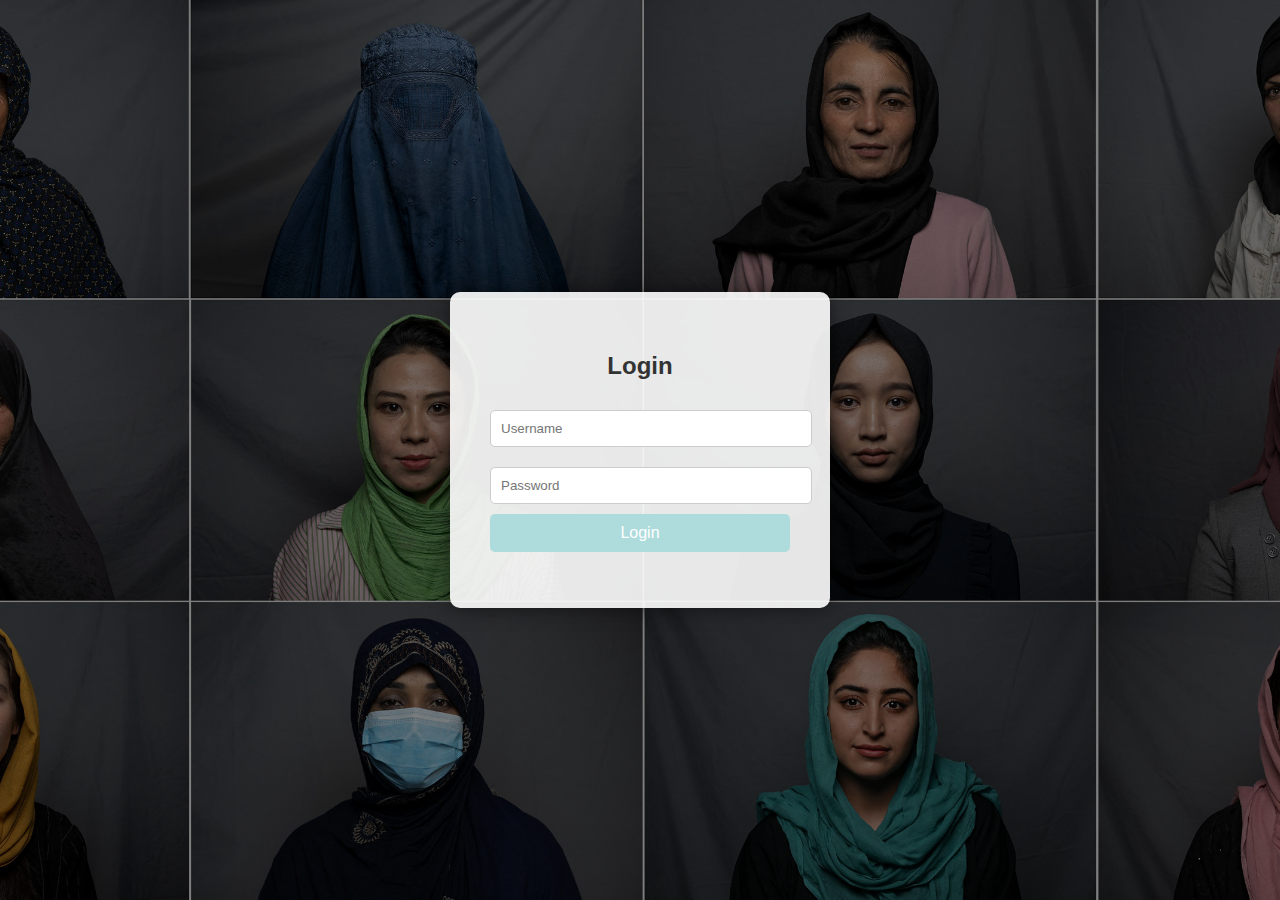
<file: index.html>
<!DOCTYPE html>
<html lang="en">
  <head>
    <meta charset="UTF-8" />
    <meta name="viewport" content="width=device-width, initial-scale=1.0" />
    <title>Zan & Azadi</title>
    <link rel="stylesheet" href="./css/style.css" />
    <link rel="icon" href="./woman/شاعر/logo.jpg" />
    <link
      href="https://cdn.jsdelivr.net/npm/bootstrap@5.3.8/dist/css/bootstrap.min.css"
      rel="stylesheet"
      integrity="sha384-sRIl4kxILFvY47J16cr9ZwB07vP4J8+LH7qKQnuqkuIAvNWLzeN8tE5YBujZqJLB"
      crossorigin="anonymous"
    />
    <link
      href="https://cdn.jsdelivr.net/npm/bootstrap@5.3.8/dist/css/bootstrap.min.css"
      rel="stylesheet"
    />
    <script
      src="https://cdn.jsdelivr.net/npm/bootstrap@5.3.8/dist/js/bootstrap.bundle.min.js"
      integrity="sha384-ENjdO4Dr2bkBIFxQpeoQwR3NfW3sZ6r9L+8lQ1FYz+I1E+o9e+qbfH+gFZ4pG4he"
      crossorigin="anonymous"
    ></script>
  </head>
  <body>
    <div class="headdiv p-0 me-auto">
      <nav class="navbar navbar-expand-lg position-fixed w-100">
        <div class="container-fluid">
          <a class="navbar-brand" href="#" id="brand">
            <u>
              <span id="headerspan">Zan</span>
              <span id="headerspan1"> &</span>
            </u>
            <span id="headerspan2">Azadi</span>
          </a>

          <button
            class="navbar-toggler"
            type="button"
            data-bs-toggle="collapse"
            data-bs-target="#navbarSupportedContent"
            aria-controls="navbarSupportedContent"
            aria-expanded="false"
            aria-label="Toggle navigation"
          >
            <span class="navbar-toggler-icon"></span>
          </button>

          <!-- منوی قابل باز شدن -->
          <div class="collapse navbar-collapse" id="navbarSupportedContent">
            <ul class="navbar-nav ms-auto mb-2 mb-lg-0">
              <li class="nav-item">
                <a
                  class="nav-link active text-white"
                  aria-current="page"
                  href="#"
                  >Home</a
                >
              </li>
              <li class="nav-item">
                <a class="nav-link text-white" href="#SuccessPart"
                  >Successes of Afghan Women</a
                >
              </li>
              <li class="nav-item">
                <a class="nav-link text-white" href="contact.html">Contact</a>
              </li>
              <li class="nav-item">
                <a class="nav-link text-white" href="photo.html">Photos</a>
              </li>
              <li class="nav-item">
                <a class="nav-link text-white" href="login.html">Log in</a>
              </li>
            </ul>
          </div>
        </div>
      </nav>

      <script src="https://cdn.jsdelivr.net/npm/bootstrap@5.3.2/dist/js/bootstrap.bundle.min.js"></script>

      <div class="header">
        <h3 id="headerdiv1">
          The Power and Freedom of Women is<br />
          the Bright Path of Societys
        </h3>
        <p id="parahead">
          Every woman has the right to think freely, act independently, and
          pursue her dreams.
        </p>
        <a href="#para"><button id="headbtn">Learn More</button></a>
      </div>
    </div>
    <div class="main" id="para">
      <h1>Who is Afghan Woman?</h1>
      <p>
        The Afghan woman stands as a powerful symbol of resilience, courage, and
        hope in a country that has endured decades of war, political
        instability, and social upheaval. She carries the weight of her family
        and community on her shoulders, nurturing the next generation with care,
        guidance, and unwavering strength. Afghan women face daily struggles and
        countless challenges, yet they persist in their pursuit of education,
        professional development, and social participation, refusing to be
        confined by societal restrictions or traditional limitations. Across
        cities, towns, and remote villages, Afghan women are making remarkable
        strides in fields that were once considered inaccessible to them. They
        are doctors, teachers, engineers, entrepreneurs, artists, and community
        leaders. Each woman who steps into a classroom, takes part in civic
        activities, or establishes a business demonstrates not only her personal
        determination but also a collective resilience that inspires entire
        communities. Their efforts are often met with obstacles—cultural
        resistance, social pressures, economic hardships, and political
        uncertainty—but these challenges have only strengthened their resolve.
        The courage of Afghan women is evident not only in their professional
        achievements but also in their daily lives. They raise families with
        limited resources, care for the sick and elderly, and contribute to the
        social fabric of their communities, all while navigating a world that
        frequently questions their rights and capabilities. In every act of
        perseverance—whether it is teaching a young girl to read, advocating for
        women’s rights, or speaking out against injustice—Afghan women prove
        that determination and courage can overcome even the harshest
        circumstances. History has shown that Afghan women are not passive
        observers of change; they are active participants and leaders. Many have
        fought for their communities, advocating for education, healthcare, and
        social reform. They continue to build organizations, mentor younger
        generations, and create platforms for women’s voices to be heard. Their
        leadership is often quiet but profound, influencing society in ways that
        ripple far beyond their immediate surroundings. Despite the pressures of
        tradition and societal expectations, Afghan women embrace their cultural
        and religious values while striving to expand their horizons. They
        demonstrate that preserving heritage and seeking progress are not
        mutually exclusive. Through education, innovation, and creativity, they
        showcase their talents and contribute to shaping a future where equality
        and opportunity can flourish. In essence, the Afghan woman is more than
        an individual—she represents a resilient generation, a living testament
        to the power of courage, patience, and hope. She tells stories of
        resistance, compassion, and determination that inspire all who witness
        them. Her journey is one of continuous struggle, but also one of
        remarkable achievement, showing the world that even under the most
        challenging circumstances, the human spirit can rise, shine, and
        transform society.
      </p>
    </div>
    <div class="container-fluid text-center" id="issuePart">
      <h1>Issues Confronting Afghan Women</h1>
      <div class="row">
        <div class="col col-md-3" id="educationCard">
          <img
            src="./woman/header/af37fa73d5f269a56e734da57b9b0836.jpg"
            class="col-md-4 card-img-top"
            width="200px"
            height="200px"
          />
          <h3>Education</h3>
          <p>
            Many Afghan girls are deprived <br />of continuing their
            education,<br />
            and opportunities for academic<br />
            advancement are limited for them.
          </p>
          <a href="./education.html"
            ><button class="button">Learn more</button></a
          >
        </div>
        <div class="col col-md-3">
          <img
            src="./woman/header/OIP.webp"
            class="col-md-4 card-img-top"
            width="200px"
            height="200px"
          />
          <h3>Economic Independence</h3>
          <p>
            Women who have the ability to<br />
            work and earn an income often<br />
            face legal and social restrictions<br />
            that threaten their financial independence
          </p>
          <a href="./Economic.html"
            ><button class="button">Learn more</button></a
          >
        </div>
        <div class="col col-md-3">
          <img
            src="./woman/header/bb7eddf35339347a291f0279aa4c852e.jpg"
            width="200px"
            height="200px"
            class="col-md-4 card-img-top"
          />
          <h3>Political Participation</h3>
          <p>
            Afghan women are less visible <br />in social and political
            decision-making,<br />
            and their participation in <br />society is limited.
          </p>
          <a href="./Political.html"
            ><button class="button">Learn more</button></a
          >
        </div>
      </div>
    </div>
    <div class="SuccessPart" id="SuccessPart">
      <h1>Achievements and Successes of Afghan Women</h1>
      <div class="AfghanSuccessPart">
        <div class="SuccedImg">
          <img
            src="./woman/تکنالوژِِی/2181491-2086761627.jpg"
            class="SuccedImg"
            id="slider"
            width="400"
            height="275"
          />
        </div>
        <div>
          <p>
            Afghan women are living examples of courage and resilience.
            Throughout history, they have faced cultural, social, economic, and
            political challenges, yet they have consistently overcome obstacles
            with strength, patience, and determination. The courage of Afghan
            women is not only visible in their fight against hardships and
            limitations but also in their daily efforts to improve the lives of
            themselves, their families, and their communities. These heroic
            women pursue education, seek employment, and participate in social
            and cultural activities despite societal and cultural restrictions.
            They have managed to make their voices heard and their presence
            felt, proving that no obstacle can stop a determined human spirit.
            Their courage manifests in resisting threats, poverty,
            discrimination, and pressures from family and society, while
            simultaneously demonstrating a love for progress, justice, and
            positive change. Afghan women have shown courage in many areas, from
            education and research to arts and entrepreneurship.
          </p>
        </div>
      </div>
    </div>
    <div class="SuccessCard" id="successPart">
      <div class="card" style="width: 18rem">
        <img
          src="./woman/سیاست/شکریه بارکزی.jpg"
          class="card-img-top"
          alt="Shukria Barikzi"
        />
        <div class="card-body">
          <h5 class="card-title">Shukria Barakzai</h5>
          <p class="card-text">
            is a heroic and pioneering woman in Afghan politics who has
            courageously and selflessly worked for women’s rights and social
            justice.
          </p>

          <a href="./poltic.html"><button class="button">Learn more</button></a>
        </div>
      </div>
      <div class="card" style="width: 18rem" id="qaderiCard">
        <img
          src="./woman/json img/qaderi.webp"
          class="card-img-top"
          height="190px"
          alt="Homira Homeira-Qaderi"
          id="QaderiCard"
        />
        <div class="card-body">
          <h5 class="card-title">Homeira Qaderi</h5>
          <p class="card-text">
            embodies courage and resilience, giving a voice to Afghan women
            through her writing and advocacy.
          </p>

          <a href="./Poem.html"
            ><button class="button" id="btn2">Learn more</button></a
          >
        </div>
      </div>
      <div class="card" style="width: 18rem" id="froghCard">
        <img
          src="./woman/json img/خانم فروغ.jpg"
          class="card-img-top"
          alt="Shukria Barikzi"
          height="190px"
        />
        <div class="card-body">
          <h5 class="card-title">Fereshta Frogh</h5>
          <p class="card-text">
            by founding the first coding school for girls in Afghanistan, opened
            new doors to educational and career opportunities for them
          </p>

          <a href="./technology.html"
            ><button class="button" id="btn3">Learn more</button></a
          >
        </div>
      </div>
      <div class="card" style="width: 18rem">
        <img
          src="./woman/سیاست/سیما سمر.jpg"
          class="card-img-top"
          alt="Shukria Barikzi"
        />
        <div class="card-body">
          <h5 class="card-title">Dr. Sima Samar</h5>
          <p class="card-text">
            An Afghan physician and human rights activist, who with dedication
            and courage raises the voice of Afghan women in the pursuit of
            justice and health
          </p>
          <a href="./medical.html"
            ><button class="button">Learn more</button></a
          >
        </div>
      </div>
    </div>
    <div class="NumSection">
      <h2>The Strength of Afghan Women in Numbers</h2>
      <div class="NumSectionpart1">
        <div class="numPart1">
          <img
            src="./woman/header/lifelong-learning_17848470.png"
            alt=""
            height="100px"
            width="100px"
            class="img-fluid"
          />
          <h3 style="color: red">+5,000</h3>
          <p>Afghan girls continuing their education</p>
        </div>
        <div class="numPart1">
          <img src="./woman/header/marketing-strategy_10245509.png"
          class="img-fluid alt="" height="100px" width="100px" />
          <h3 style="color: purple">+1,200</h3>
          <p>Women leading small businesses</p>
        </div>
        <div class="numPart1">
          <img
            src="./woman/header/globe_17030630.png"
            alt=""
            height="100px"
            width="100px"
            class="img-fluid"
          />
          <h3 style="color: rgb(210, 210, 65)">+800</h3>
          <p>Female health workers across Afghanistan</p>
        </div>
        <div class="numPart1">
          <img
            src="./woman/header/health-care_17120431.png"
            alt=""
            height="100px"
            width="100px"
            class="img-fluid"
          />
          <h3 style="color: rgb(88, 202, 88)">+50</h3>
          <p>Women representing Afghanistan internationally</p>
        </div>
      </div>
    </div>
    <footer class="pt-4" id="footer">
      <div class="container text-center">
        <p class="mb-4">
          Afghan women are the heartbeat of their communities — resilient,
          brave, and determined. Despite facing decades of challenges, they
          continue to strive for education, economic independence, and social
          justice. Their courage inspires generations and shows that no obstacle
          can silence a determined spirit.
        </p>

        <!-- شبکه‌های اجتماعی -->
        <div class="mb-4">
          <a href="https://www.instagram.com/" target="_blank">
            <img
              src="./woman/header/instagram-logo_4096262.png"
              alt="Instagram"
              width="50"
              height="50"
            />
          </a>
          <a href="https://www.facebook.com/" target="_blank">
            <img
              src="./woman/header/facebook_3488299.png"
              alt="Facebook"
              width="50"
              height="50"
            />
          </a>
          <a href="https://www.linkedin.com/" target="_blank">
            <img
              src="./woman/header/linkedin_2956131.png"
              alt="LinkedIn"
              width="50"
              height="50"
            />
          </a>
          <a href="https://telegram.org/" target="_blank">
            <img
              src="./woman/header/telegram_3488454.png"
              alt="Telegram"
              width="50"
              height="50"
            />
          </a>
          <a href="https://www.youtube.com/" target="_blank">
            <img
              src="./woman/header/youtube_2673833.png"
              alt="YouTube"
              width="50"
              height="50"
            />
          </a>
        </div>

        <!-- کپی‌رایت -->
        <div>
          <p class="mb-0">
            &copy; 2025 Zan & Azadi. All Rights Reserved. Designed by Maryam
            Mirzada
          </p>
        </div>
      </div>
    </footer>

    <!-- CSS پیشنهادی -->
    <style>
      footer {
        background-color: #f8f9fa;
      }
      footer p {
        font-size: 14px;
        line-height: 1.6;
      }
      footer a img {
        margin: 0 8px;
        transition: transform 0.3s;
      }
      footer a img:hover {
        transform: scale(1.2);
      }
    </style>

    <script src="./js/index.js"></script>
    <script>
      const user = sessionStorage.getItem("username");

      if (!user) {
        alert("please log in!");
        window.location.href = "login.html";
      } else {
        document.getElementById("user").textContent = "Welcome, " + user + "!";
        setTimeout(() => {
          document.getElementById("content").classList.add("show");
        }, 100);
      }

      function logout() {
        sessionStorage.removeItem("username");
        window.location.href = "login.html";
      }
    </script>
  </body>
</html>
</file>
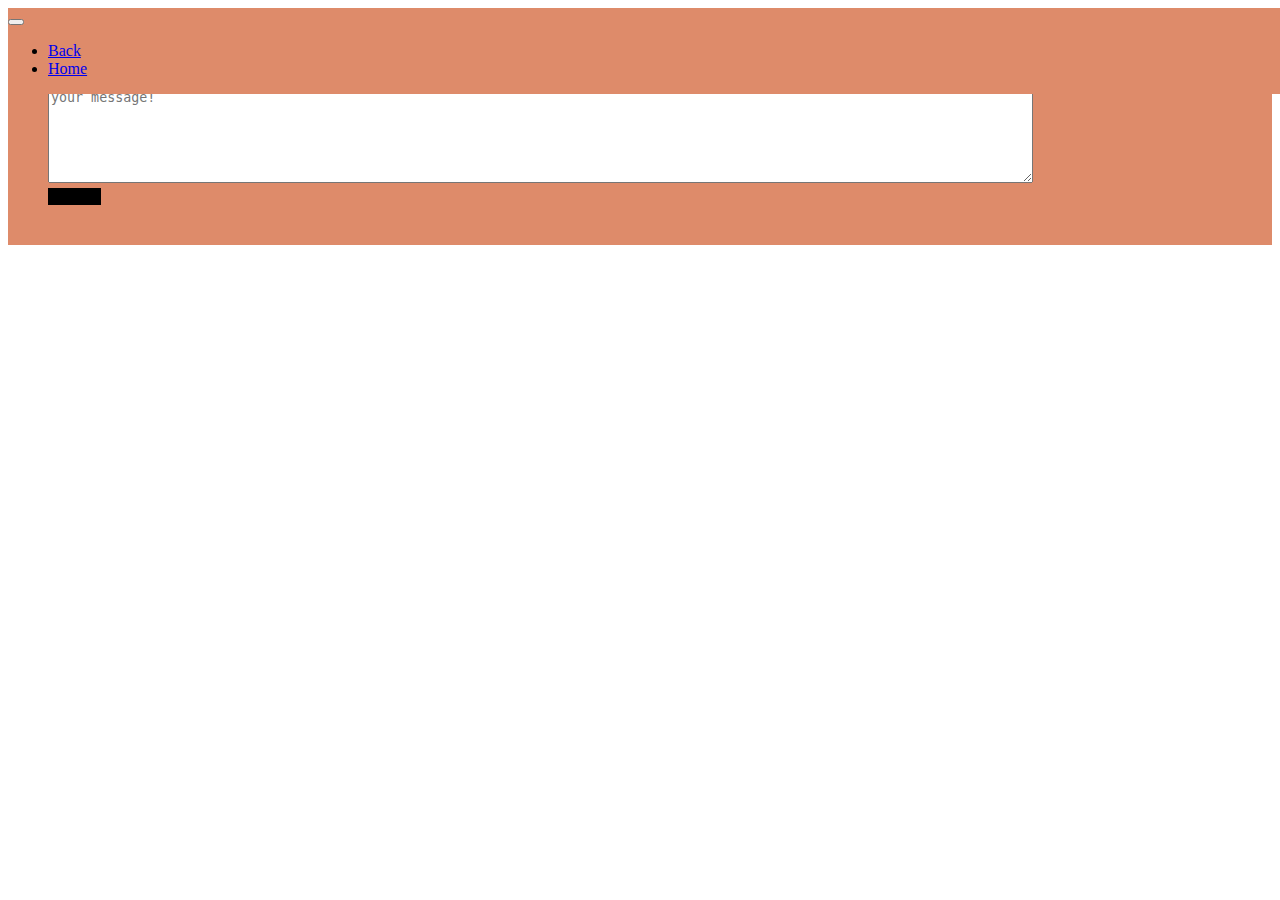
<file: contact.html>
<!DOCTYPE html>
<html lang="en">
  <head>
    <meta charset="UTF-8" />
    <meta name="viewport" content="width=device-width, initial-scale=1.0" />
    <title>Contact</title>
    <link rel="stylesheet" href="./css/eduction.css" />
    <link rel="icon" href="./woman/شاعر/logo.jpg" />
    <link
      href="https://cdn.jsdelivr.net/npm/bootstrap@5.3.8/dist/css/bootstrap.min.css"
      rel="stylesheet"
      integrity="sha384-sRIl4kxILFvY47J16cr9ZwB07vP4J8+LH7qKQnuqkuIAvNWLzeN8tE5YBujZqJLB"
      crossorigin="anonymous"
    />
  </head>
  <body>
    <nav class="navbar navbar-expand-lg bg-body-tertiary">
      <div class="container-fluid">
        <button
          class="navbar-toggler"
          type="button"
          data-bs-toggle="collapse"
          data-bs-target="#navbarText"
          aria-controls="navbarText"
          aria-expanded="false"
          aria-label="Toggle navigation"
        >
          <span class="navbar-toggler-icon"></span>
        </button>
        <div class="collapse navbar-collapse" id="navbarText">
          <ul class="navbar-nav me-auto mb-2 mb-lg-0">
            <li class="nav-item">
              <a
                class="nav-link active"
                aria-current="page"
                href="index.html"
                class="goBackBtn"
                >Back</a
              >
            </li>
            <li class="nav-item">
              <a class="nav-link" href="./index.html">Home</a>
            </li>
          </ul>
        </div>
      </div>
    </nav>
    <form id="contact">
      <div class="mb-3">
        <lebal for="ExplanInputName" class="form-label">Full Name:</lebal>
        <input type="text" id="ExplanInputName" class="form-control" />
        <label for="exampleInputEmail1" class="form-label">Email address</label>
        <input
          type="email"
          class="form-control"
          id="exampleInputEmail1"
          aria-describedby="emailHelp"
        />
        <div id="emailHelp" class="form-text">
          We'll never share your email with anyone else.
        </div>
      </div>

      <div class="mb-3" class="textarea">
        <textarea
          id="comment"
          name="comment"
          rows="6"
          cols="120"
          placeholder="your message!"
          required
        ></textarea>
      </div>

      <button type="submit" class="btn btn-primary" id="btn">Submit</button>
    </form>
    <p id="para"></p>
    <script src="./js/index.js"></script>
  </body>
</html>
</file>
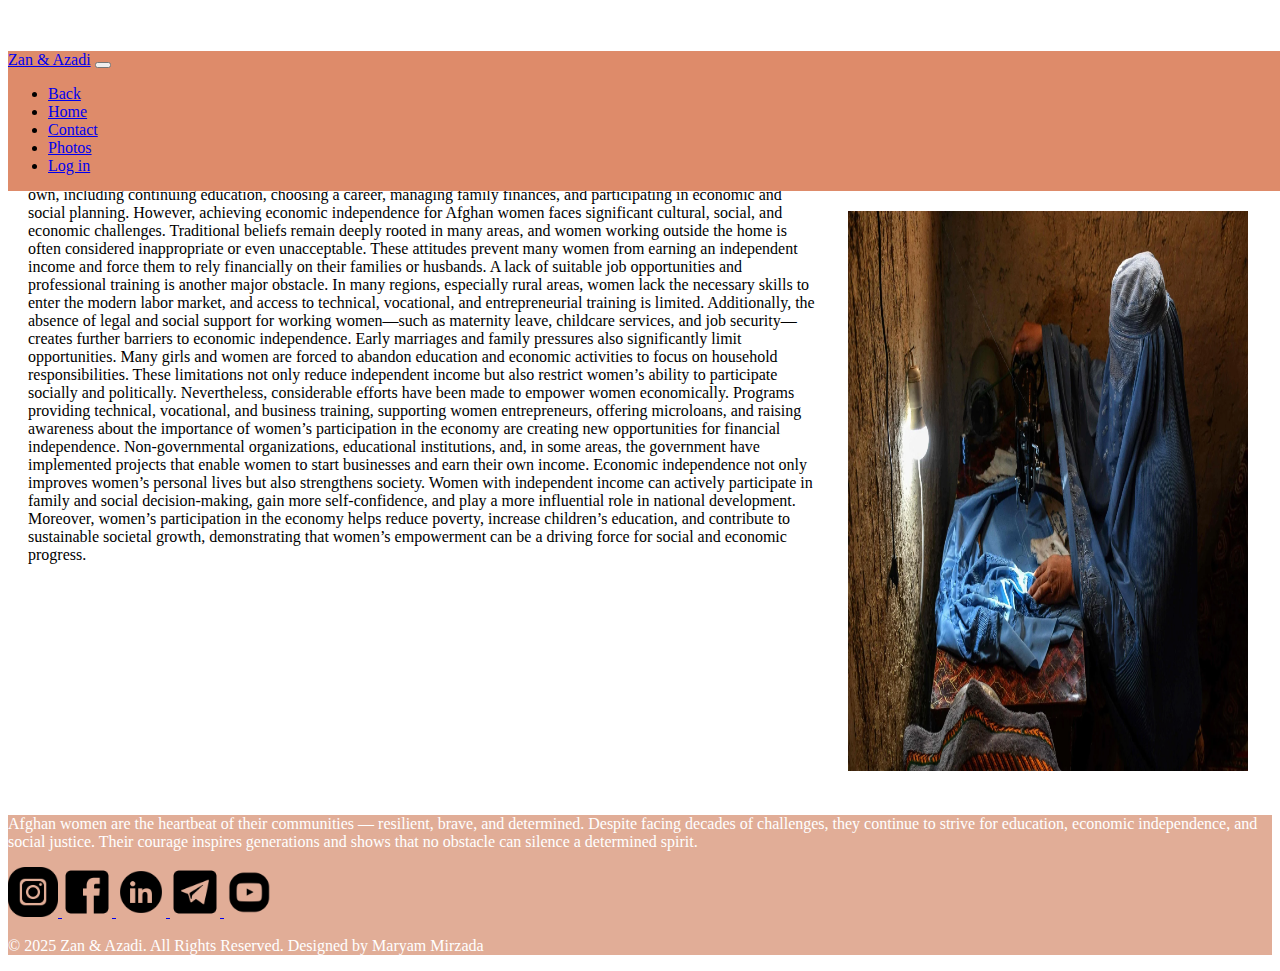
<file: Economic.html>
<!DOCTYPE html>
<html lang="en">
  <head>
    <meta charset="UTF-8" />
    <meta name="viewport" content="width=device-width, initial-scale=1.0" />
    <title>Economic Independence</title>
    <link rel="stylesheet" href="./css/eduction.css" />
    <link rel="icon" href="./woman/شاعر/logo.jpg" />
    <link
      href="https://cdn.jsdelivr.net/npm/bootstrap@5.3.8/dist/css/bootstrap.min.css"
      rel="stylesheet"
      integrity="sha384-sRIl4kxILFvY47J16cr9ZwB07vP4J8+LH7qKQnuqkuIAvNWLzeN8tE5YBujZqJLB"
      crossorigin="anonymous"
    />
  </head>

  <nav class="navbar navbar-expand-lg fixed-top">
    <div class="container-fluid">
      <a class="navbar-brand" href="#">Zan & Azadi</a>
      <button
        class="navbar-toggler"
        type="button"
        data-bs-toggle="collapse"
        data-bs-target="#navbarText"
        aria-controls="navbarText"
        aria-expanded="false"
        aria-label="Toggle navigation"
      >
        <span class="navbar-toggler-icon"></span>
      </button>

      <div class="collapse navbar-collapse" id="navbarText">
        <ul class="navbar-nav ms-auto mb-2 mb-lg-0">
          <li class="nav-item">
            <a
              class="nav-link active"
              aria-current="page"
              href="index.html#issuePart"
              >Back</a
            >
          </li>
          <li class="nav-item">
            <a class="nav-link" href="./index.html">Home</a>
          </li>
          <li class="nav-item">
            <a class="nav-link" href="contact.html">Contact</a>
          </li>
          <li class="nav-item">
            <a class="nav-link" href="photo.html">Photos</a>
          </li>
          <li class="nav-item">
            <a class="nav-link" href="login.html">Log in</a>
          </li>
        </ul>
      </div>
    </div>
  </nav>

  <script src="https://cdn.jsdelivr.net/npm/bootstrap@5.3.2/dist/js/bootstrap.bundle.min.js"></script>

  <body>
    <div class="HeadEco">
      <div class="paraEco">
        <h1>Economic Independence of Afghan Women</h1>
        <p>
          Economic independence is a key factor in empowering women, building
          their self-confidence, and enabling their active participation in
          society. When women have access to independent income, they can make
          important life decisions on their own, including continuing education,
          choosing a career, managing family finances, and participating in
          economic and social planning. However, achieving economic independence
          for Afghan women faces significant cultural, social, and economic
          challenges. Traditional beliefs remain deeply rooted in many areas,
          and women working outside the home is often considered inappropriate
          or even unacceptable. These attitudes prevent many women from earning
          an independent income and force them to rely financially on their
          families or husbands. A lack of suitable job opportunities and
          professional training is another major obstacle. In many regions,
          especially rural areas, women lack the necessary skills to enter the
          modern labor market, and access to technical, vocational, and
          entrepreneurial training is limited. Additionally, the absence of
          legal and social support for working women—such as maternity leave,
          childcare services, and job security—creates further barriers to
          economic independence. Early marriages and family pressures also
          significantly limit opportunities. Many girls and women are forced to
          abandon education and economic activities to focus on household
          responsibilities. These limitations not only reduce independent income
          but also restrict women’s ability to participate socially and
          politically. Nevertheless, considerable efforts have been made to
          empower women economically. Programs providing technical, vocational,
          and business training, supporting women entrepreneurs, offering
          microloans, and raising awareness about the importance of women’s
          participation in the economy are creating new opportunities for
          financial independence. Non-governmental organizations, educational
          institutions, and, in some areas, the government have implemented
          projects that enable women to start businesses and earn their own
          income. Economic independence not only improves women’s personal lives
          but also strengthens society. Women with independent income can
          actively participate in family and social decision-making, gain more
          self-confidence, and play a more influential role in national
          development. Moreover, women’s participation in the economy helps
          reduce poverty, increase children’s education, and contribute to
          sustainable societal growth, demonstrating that women’s empowerment
          can be a driving force for social and economic progress.
        </p>
      </div>
      <div class="imgEco">
        <img
          src="./woman/تکنالوژِِی/0dfca15d-c292-45c8-ab34-803b19d5da55_2107c853.webp"
          height="560px"
          width="400px"
          class="imgEco"
        />
      </div>
    </div>
    <footer class="pt-4" id="footer">
      <div class="container text-center">
        <p class="mb-4">
          Afghan women are the heartbeat of their communities — resilient,
          brave, and determined. Despite facing decades of challenges, they
          continue to strive for education, economic independence, and social
          justice. Their courage inspires generations and shows that no obstacle
          can silence a determined spirit.
        </p>

        <!-- شبکه‌های اجتماعی -->
        <div class="mb-4">
          <a href="https://www.instagram.com/" target="_blank">
            <img
              src="./woman/header/instagram-logo_4096262.png"
              alt="Instagram"
              width="50"
              height="50"
            />
          </a>
          <a href="https://www.facebook.com/" target="_blank">
            <img
              src="./woman/header/facebook_3488299.png"
              alt="Facebook"
              width="50"
              height="50"
            />
          </a>
          <a href="https://www.linkedin.com/" target="_blank">
            <img
              src="./woman/header/linkedin_2956131.png"
              alt="LinkedIn"
              width="50"
              height="50"
            />
          </a>
          <a href="https://telegram.org/" target="_blank">
            <img
              src="./woman/header/telegram_3488454.png"
              alt="Telegram"
              width="50"
              height="50"
            />
          </a>
          <a href="https://www.youtube.com/" target="_blank">
            <img
              src="./woman/header/youtube_2673833.png"
              alt="YouTube"
              width="50"
              height="50"
            />
          </a>
        </div>

        <!-- کپی‌رایت -->
        <div>
          <p class="mb-0">
            &copy; 2025 Zan & Azadi. All Rights Reserved. Designed by Maryam
            Mirzada
          </p>
        </div>
      </div>
    </footer>
  </body>
</html>
</file>
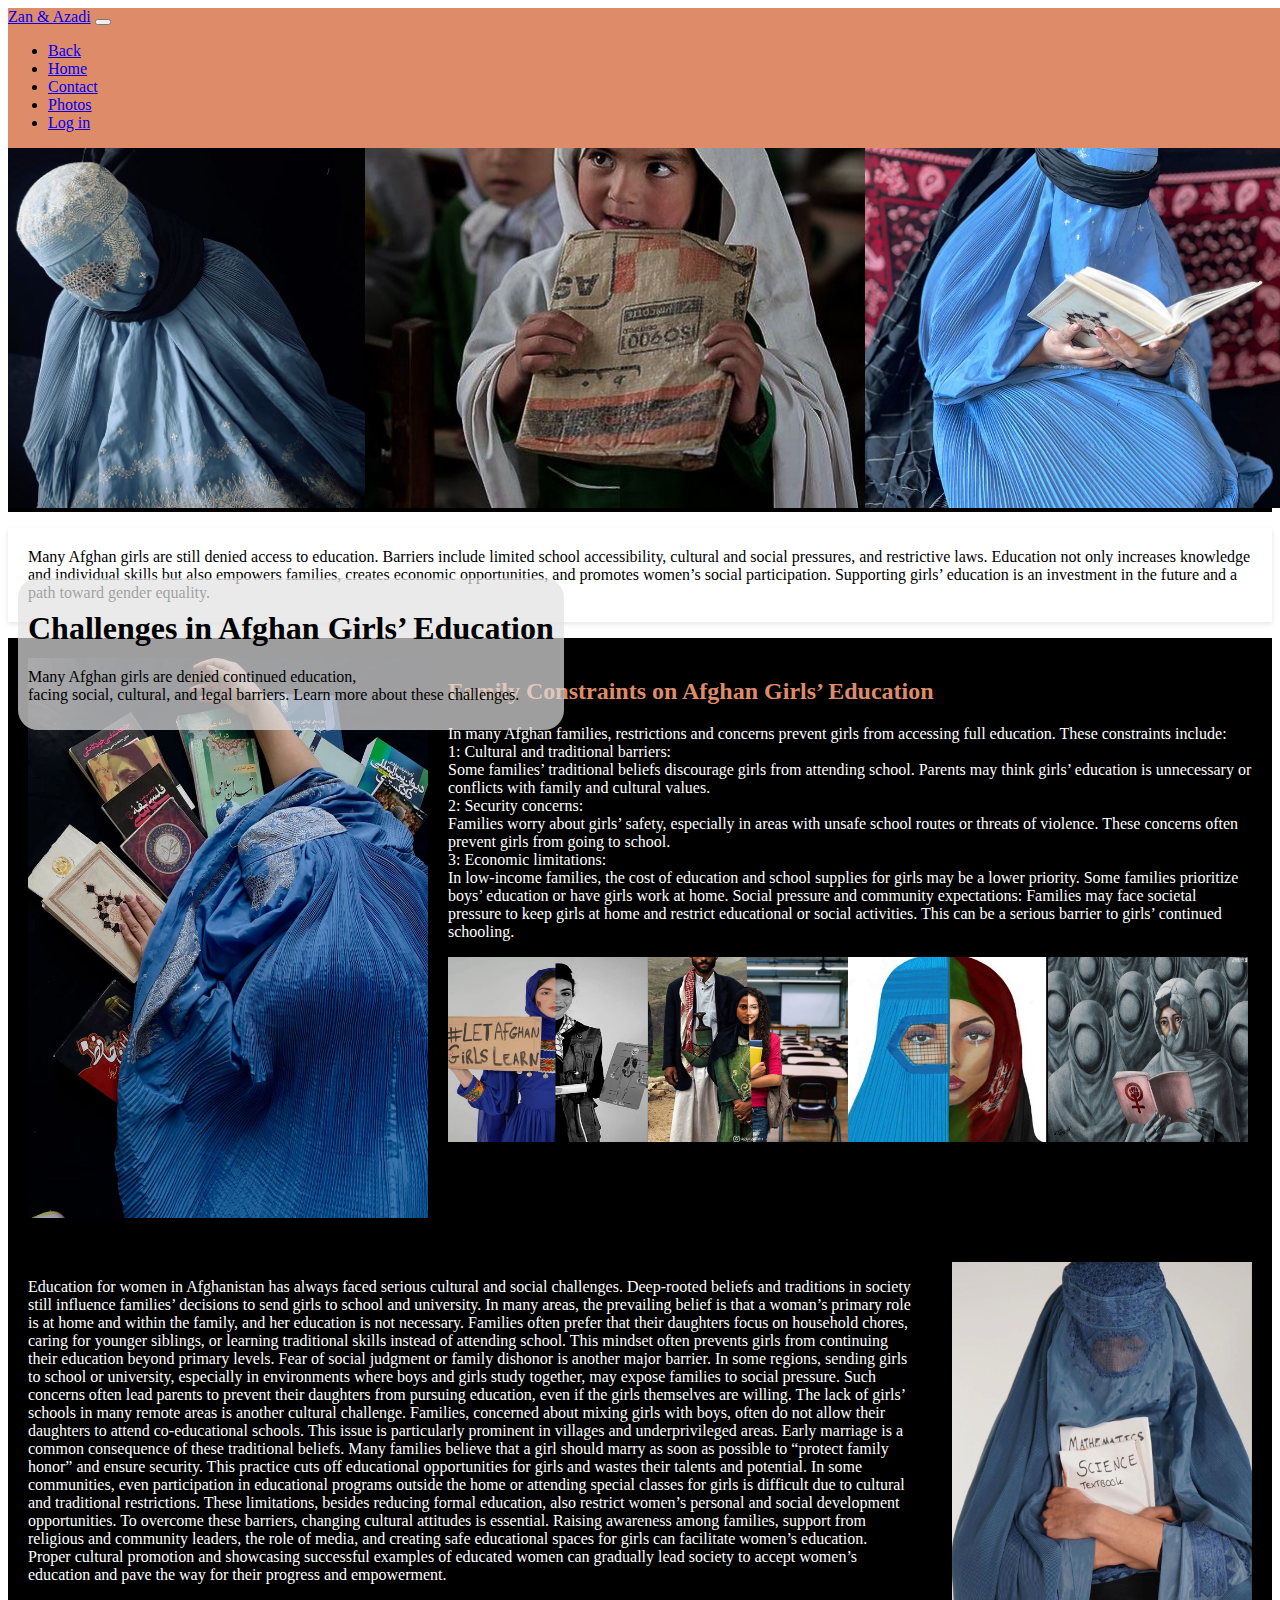
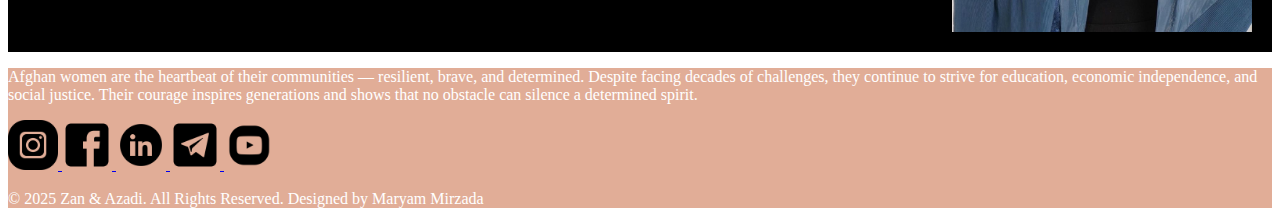
<file: education.html>
<!DOCTYPE html>
<html lang="en">
  <head>
    <meta charset="UTF-8" />
    <meta name="viewport" content="width=device-width, initial-scale=1.0" />
    <title>Education</title>
    <link rel="stylesheet" href="./css/eduction.css" />
    <link rel="icon" href="./woman/شاعر/logo.jpg" />
    <link
      href="https://cdn.jsdelivr.net/npm/bootstrap@5.3.8/dist/css/bootstrap.min.css"
      rel="stylesheet"
      integrity="sha384-sRIl4kxILFvY47J16cr9ZwB07vP4J8+LH7qKQnuqkuIAvNWLzeN8tE5YBujZqJLB"
      crossorigin="anonymous"
    />
  </head>
  <body>
      <nav class="navbar navbar-expand-lg fixed-top">
    <div class="container-fluid">
      <a class="navbar-brand" href="#">Zan & Azadi</a>
      <button
        class="navbar-toggler"
        type="button"
        data-bs-toggle="collapse"
        data-bs-target="#navbarText"
        aria-controls="navbarText"
        aria-expanded="false"
        aria-label="Toggle navigation"
      >
        <span class="navbar-toggler-icon"></span>
      </button>

      <div class="collapse navbar-collapse" id="navbarText">
        <ul class="navbar-nav ms-auto mb-2 mb-lg-0">
          <li class="nav-item">
            <a
              class="nav-link active"
              aria-current="page"
              href="index.html#issuePart"
              >Back</a
            >
          </li>
          <li class="nav-item">
            <a class="nav-link" href="./index.html">Home</a>
          </li>
          <li class="nav-item">
            <a class="nav-link" href="contact.html">Contact</a>
          </li>
          <li class="nav-item">
            <a class="nav-link" href="photo.html">Photos</a>
          </li>
          <li class="nav-item">
            <a class="nav-link" href="login.html">Log in</a>
          </li>
        </ul>
      </div>
    </div>
  </nav>
    <div class="educationHeader">
      <div><img src="./woman/header/head4.jpg"  class="educationImg"/></div>
      <div><img src="./woman/header/head5.jpg"   class="educationImg"/></div>
      <div><img src="./woman/header/head2.jpg"  class="educationImg"  width="430px" /></div>
    </div>
    <div class="educationMain">
      <h1>Challenges in Afghan Girls’ Education</h1>
      <p>
        Many Afghan girls are denied continued education,<br />
        facing social, cultural, and legal barriers. Learn more about these
        challenges.
      </p>
    </div>
    <div class="Main">
      <p>
        Many Afghan girls are still denied access to education. Barriers include
        limited school accessibility, cultural and social pressures, and
        restrictive laws. Education not only increases knowledge and individual
        skills but also empowers families, creates economic opportunities, and
        promotes women’s social participation. Supporting girls’ education is an
        investment in the future and a path toward gender equality.
      </p>
    </div>
    <div class="familyPart">
      <div>
        <img src="./woman/header/header.jpg" width="400px" class="img" />
      </div>
      <div class="infoDivEducation">
        <h2>Family Constraints on Afghan Girls’ Education</h2>
        <p>
          In many Afghan families, restrictions and concerns prevent girls from
          accessing full education. These constraints include:<br />
          1: Cultural and traditional barriers:<br />
          Some families’ traditional beliefs discourage girls from attending
          school. Parents may think girls’ education is unnecessary or conflicts
          with family and cultural values.<br />
          2: Security concerns:<br />
          Families worry about girls’ safety, especially in areas with unsafe
          school routes or threats of violence. These concerns often prevent
          girls from going to school.<br />3: Economic limitations:<br />
          In low-income families, the cost of education and school supplies for
          girls may be a lower priority. Some families prioritize boys’
          education or have girls work at home. Social pressure and community
          expectations: Families may face societal pressure to keep girls at
          home and restrict educational or social activities. This can be a
          serious barrier to girls’ continued schooling.
        </p>
        <div class="div">
          <div class="divDrop">
            <img
              src="./woman/header/header1.jpg"
              width="200px"
              height="185px"
              class="img1"
            />
          </div>
          
            <div class="divDrop">
              <img
                src="./woman/header/header2.jpg"
                width="200px"
                height="185px"
                class="img2"
              />
            </div>
            <div class="divDrop">
              <img
                src="./woman/header/header3.jpg"
                width="200px"
                height="185px"
                class="img3"
              />
            </div>
            <div class="divDrop">
              <img
                src="./woman/header/header4.jpg"
                width="200px"
                height="185px"
                class="img4"
              />
            </div>
          </div>
        </div>
      </div>
    </div>
    <div class="Mainpart1">
      <div>
 <p>Education for women in Afghanistan has always faced serious cultural and social challenges. Deep-rooted beliefs and traditions in society still influence families’ decisions to send girls to school and university. In many areas, the prevailing belief is that a woman’s primary role is at home and within the family, and her education is not necessary. Families often prefer that their daughters focus on household chores, caring for younger siblings, or learning traditional skills instead of attending school. This mindset often prevents girls from continuing their education beyond primary levels.
        Fear of social judgment or family dishonor is another major barrier. In some regions, sending girls to school or university, especially in environments where boys and girls study together, may expose families to social pressure. Such concerns often lead parents to prevent their daughters from pursuing education, even if the girls themselves are willing.
        The lack of girls’ schools in many remote areas is another cultural challenge. Families, concerned about mixing girls with boys, often do not allow their daughters to attend co-educational schools. This issue is particularly prominent in villages and underprivileged areas.
        Early marriage is a common consequence of these traditional beliefs. Many families believe that a girl should marry as soon as possible to “protect family honor” and ensure security. This practice cuts off educational opportunities for girls and wastes their talents and potential.
        In some communities, even participation in educational programs outside the home or attending special classes for girls is difficult due to cultural and traditional restrictions. These limitations, besides reducing formal education, also restrict women’s personal and social development opportunities.
        To overcome these barriers, changing cultural attitudes is essential. Raising awareness among families, support from religious and community leaders, the role of media, and creating safe educational spaces for girls can facilitate women’s education. Proper cultural promotion and showcasing successful examples of educated women can gradually lead society to accept women’s education and pave the way for their progress and empowerment.</p>
      </div>
     <img src="./woman/header/head1.jpg" width="300px">
    </div>
       <footer class="pt-4" id="footer">
      <div class="container text-center">
        <p class="mb-4">
          Afghan women are the heartbeat of their communities — resilient,
          brave, and determined. Despite facing decades of challenges, they
          continue to strive for education, economic independence, and social
          justice. Their courage inspires generations and shows that no obstacle
          can silence a determined spirit.
        </p>

        <!-- شبکه‌های اجتماعی -->
        <div class="mb-4">
          <a href="https://www.instagram.com/" target="_blank">
            <img
              src="./woman/header/instagram-logo_4096262.png"
              alt="Instagram"
              width="50"
              height="50"
            />
          </a>
          <a href="https://www.facebook.com/" target="_blank">
            <img
              src="./woman/header/facebook_3488299.png"
              alt="Facebook"
              width="50"
              height="50"
            />
          </a>
          <a href="https://www.linkedin.com/" target="_blank">
            <img
              src="./woman/header/linkedin_2956131.png"
              alt="LinkedIn"
              width="50"
              height="50"
            />
          </a>
          <a href="https://telegram.org/" target="_blank">
            <img
              src="./woman/header/telegram_3488454.png"
              alt="Telegram"
              width="50"
              height="50"
            />
          </a>
          <a href="https://www.youtube.com/" target="_blank">
            <img
              src="./woman/header/youtube_2673833.png"
              alt="YouTube"
              width="50"
              height="50"
            />
          </a>
        </div>

        <!-- کپی‌رایت -->
        <div>
          <p class="mb-0">
            &copy; 2025 Zan & Azadi. All Rights Reserved. Designed by Maryam
            Mirzada
          </p>
        </div>
      </div>
    </footer>
    <script src="./js/index.js"></script>
  </body>
</html>
</file>
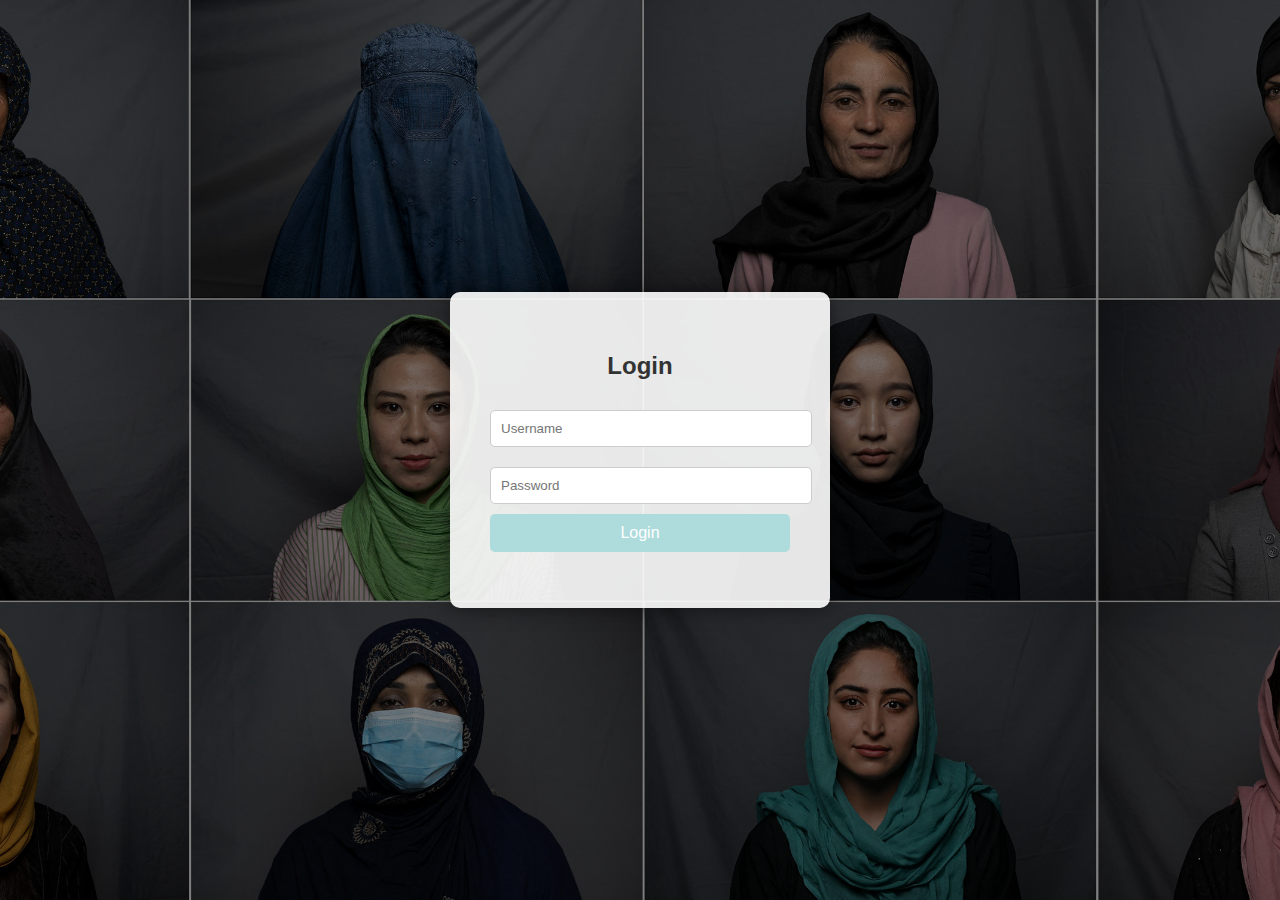
<file: login.html>
<!DOCTYPE html>
<html lang="en">
  <head>
    <meta charset="UTF-8" />
    <meta name="viewport" content="width=device-width, initial-scale=1.0" />
    <title>Login</title>
    <style>
      body,
      html {
        margin: 0;
        padding: 0;
        height: 100%;
        font-family: "Segoe UI", Tahoma, Geneva, Verdana, sans-serif;
        background: url("./woman/header/220915_afghan_women.jpg") no-repeat
          center center fixed;
        background-size: cover;
        display: flex;
        justify-content: center;
        align-items: center;
      }

      .overlay {
        position: absolute;
        top: 0;
        left: 0;
        width: 100%;
        height: 100%;
        background: rgba(0, 0, 0, 0.5); /* شفافیت برای قابل خواندن بودن فرم */
        z-index: 1;
      }

      .login-box {
        position: relative;
        z-index: 2;
        background: rgba(255, 255, 255, 0.9);
        padding: 40px;
        border-radius: 10px;
        width: 300px;
        box-shadow: 0 0 20px rgba(0, 0, 0, 0.5);
        text-align: center;
      }

      .login-box h2 {
        margin-bottom: 20px;
        color: #333;
      }

      .login-box input {
        width: 100%;
        padding: 10px;
        margin: 10px 0;
        border-radius: 5px;
        border: 1px solid #ccc;
      }

      .login-box button {
        width: 100%;
        padding: 10px;
        border: none;
        border-radius: 5px;
        background: rgb(174, 220, 221);
        color: white;
        font-size: 1em;
        cursor: pointer;
        transition: all 0.3s ease;
      }

      .login-box button:hover {
        background: #6a11cb;
      }

      .error {
        color: red;
        margin-top: 10px;
      }
    </style>
  </head>
  <body>
    <div class="overlay"></div>
    <div class="login-box">
      <h2>Login</h2>
      <input type="text" id="username" placeholder="Username" />
      <input type="password" id="password" placeholder="Password" />
      <button onclick="login()">Login</button>
      <p id="error" class="error"></p>
    </div>

    <script>
      function login() {
        const username = document.getElementById("username").value.trim();
        const password = document.getElementById("password").value.trim();

        if (username === "admin" && password === "123") {
          sessionStorage.setItem("username", username);
          window.location.href = "dashborad.html";
        } else {
          document.getElementById("error").textContent =
            "❌ Username or Password is wrong!";
        }
      }
    </script>
  </body>
</html>
</file>
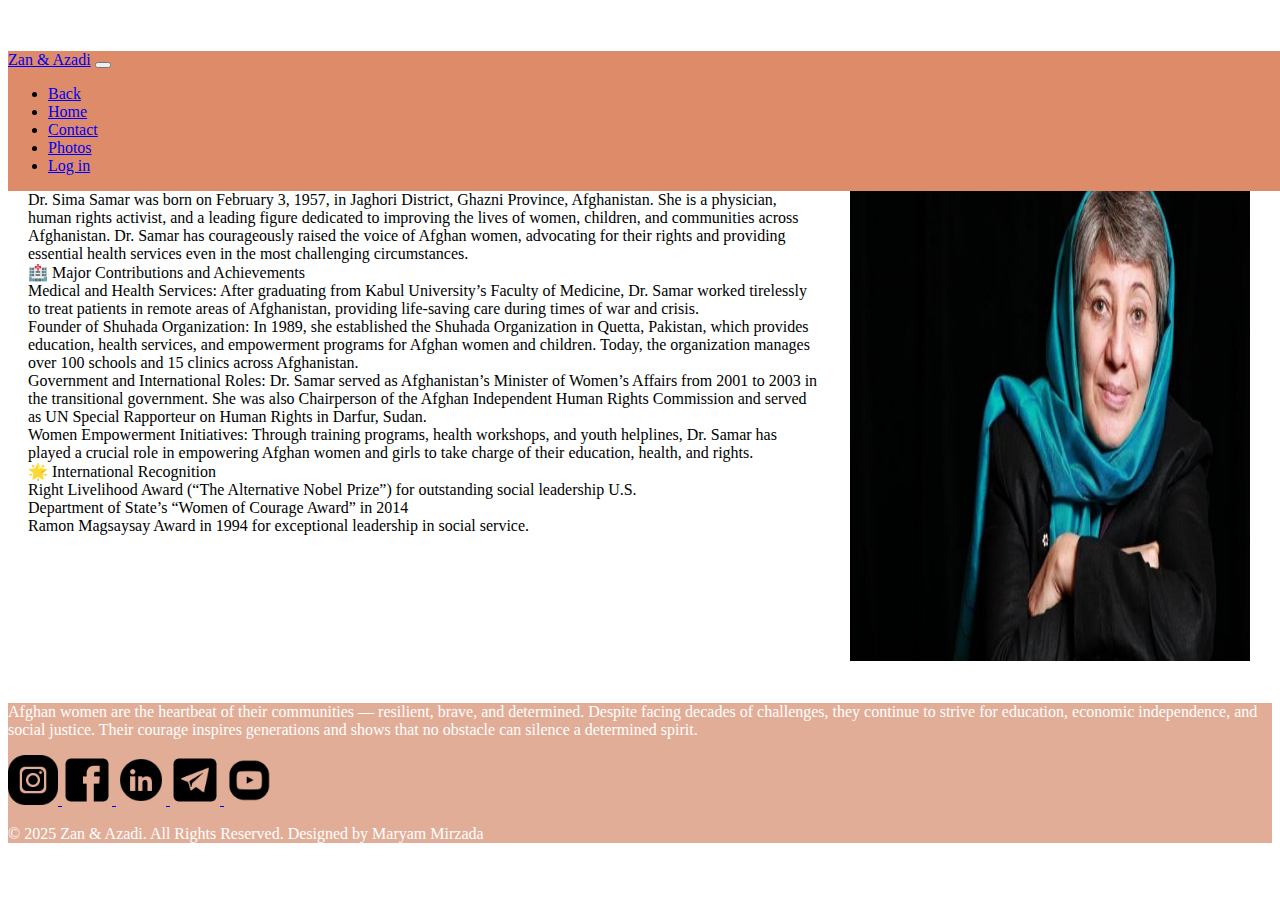
<file: medical.html>
<!DOCTYPE html>
<html lang="en">
  <head>
    <meta charset="UTF-8" />
    <meta name="viewport" content="width=device-width, initial-scale=1.0" />
    <title>Economic Independence</title>
    <link rel="stylesheet" href="./css/eduction.css" />
    <link rel="icon" href="./woman/شاعر/logo.jpg" />
    <link
      href="https://cdn.jsdelivr.net/npm/bootstrap@5.3.8/dist/css/bootstrap.min.css"
      rel="stylesheet"
      integrity="sha384-sRIl4kxILFvY47J16cr9ZwB07vP4J8+LH7qKQnuqkuIAvNWLzeN8tE5YBujZqJLB"
      crossorigin="anonymous"
    />
  </head>

  <body>
    <nav class="navbar navbar-expand-lg fixed-top">
      <div class="container-fluid">
        <a class="navbar-brand" href="#">Zan & Azadi</a>
        <button
          class="navbar-toggler"
          type="button"
          data-bs-toggle="collapse"
          data-bs-target="#navbarText"
          aria-controls="navbarText"
          aria-expanded="false"
          aria-label="Toggle navigation"
        >
          <span class="navbar-toggler-icon"></span>
        </button>

        <div class="collapse navbar-collapse" id="navbarText">
          <ul class="navbar-nav ms-auto mb-2 mb-lg-0">
            <li class="nav-item">
              <a
                class="nav-link active"
                aria-current="page"
                href="index.html#SuccessPart"
                >Back</a
              >
            </li>
            <li class="nav-item">
              <a class="nav-link" href="./index.html">Home</a>
            </li>
            <li class="nav-item">
              <a class="nav-link" href="contact.html">Contact</a>
            </li>
            <li class="nav-item">
              <a class="nav-link" href="photo.html">Photos</a>
            </li>
            <li class="nav-item">
              <a class="nav-link" href="login.html">Log in</a>
            </li>
          </ul>
        </div>
      </div>
    </nav>

    <script src="https://cdn.jsdelivr.net/npm/bootstrap@5.3.2/dist/js/bootstrap.bundle.min.js"></script>

    <div class="HeadEco">
      <div>
        <h1>Dr. Sima Samar</h1>
        <h3>Pioneer in Women’s Health and Human Rights in Afghanistan</h3>
        <p>
          Dr. Sima Samar was born on February 3, 1957, in Jaghori District,
          Ghazni Province, Afghanistan. She is a physician, human rights
          activist, and a leading figure dedicated to improving the lives of
          women, children, and communities across Afghanistan. Dr. Samar has
          courageously raised the voice of Afghan women, advocating for their
          rights and providing essential health services even in the most
          challenging circumstances. <br />🏥 Major Contributions and
          Achievements<br />
          Medical and Health Services: After graduating from Kabul University’s
          Faculty of Medicine, Dr. Samar worked tirelessly to treat patients in
          remote areas of Afghanistan, providing life-saving care during times
          of war and crisis.<br />
          Founder of Shuhada Organization: In 1989, she established the Shuhada
          Organization in Quetta, Pakistan, which provides education, health
          services, and empowerment programs for Afghan women and children.
          Today, the organization manages over 100 schools and 15 clinics across
          Afghanistan. <br />Government and International Roles: Dr. Samar
          served as Afghanistan’s Minister of Women’s Affairs from 2001 to 2003
          in the transitional government. She was also Chairperson of the Afghan
          Independent Human Rights Commission and served as UN Special
          Rapporteur on Human Rights in Darfur, Sudan.<br />
          Women Empowerment Initiatives: Through training programs, health
          workshops, and youth helplines, Dr. Samar has played a crucial role in
          empowering Afghan women and girls to take charge of their education,
          health, and rights.<br />
          🌟 International Recognition <br />Right Livelihood Award (“The
          Alternative Nobel Prize”) for outstanding social leadership U.S.
          <br />Department of State’s “Women of Courage Award” in 2014<br />
          Ramon Magsaysay Award in 1994 for exceptional leadership in social
          service.
        </p>
      </div>
      <div class="imgEco">
        <img src="./woman/سیاست/سیما سمر.jpg" height="520px" width="400px" />
      </div>
    </div>
    <footer class="pt-4" id="footer">
      <div class="container text-center">
        <p class="mb-4">
          Afghan women are the heartbeat of their communities — resilient,
          brave, and determined. Despite facing decades of challenges, they
          continue to strive for education, economic independence, and social
          justice. Their courage inspires generations and shows that no obstacle
          can silence a determined spirit.
        </p>

        <!-- شبکه‌های اجتماعی -->
        <div class="mb-4">
          <a href="https://www.instagram.com/" target="_blank">
            <img
              src="./woman/header/instagram-logo_4096262.png"
              alt="Instagram"
              width="50"
              height="50"
            />
          </a>
          <a href="https://www.facebook.com/" target="_blank">
            <img
              src="./woman/header/facebook_3488299.png"
              alt="Facebook"
              width="50"
              height="50"
            />
          </a>
          <a href="https://www.linkedin.com/" target="_blank">
            <img
              src="./woman/header/linkedin_2956131.png"
              alt="LinkedIn"
              width="50"
              height="50"
            />
          </a>
          <a href="https://telegram.org/" target="_blank">
            <img
              src="./woman/header/telegram_3488454.png"
              alt="Telegram"
              width="50"
              height="50"
            />
          </a>
          <a href="https://www.youtube.com/" target="_blank">
            <img
              src="./woman/header/youtube_2673833.png"
              alt="YouTube"
              width="50"
              height="50"
            />
          </a>
        </div>

        <!-- کپی‌رایت -->
        <div>
          <p class="mb-0">
            &copy; 2025 Zan & Azadi. All Rights Reserved. Designed by Maryam
            Mirzada
          </p>
        </div>
      </div>
    </footer>
  </body>
</html>
</file>
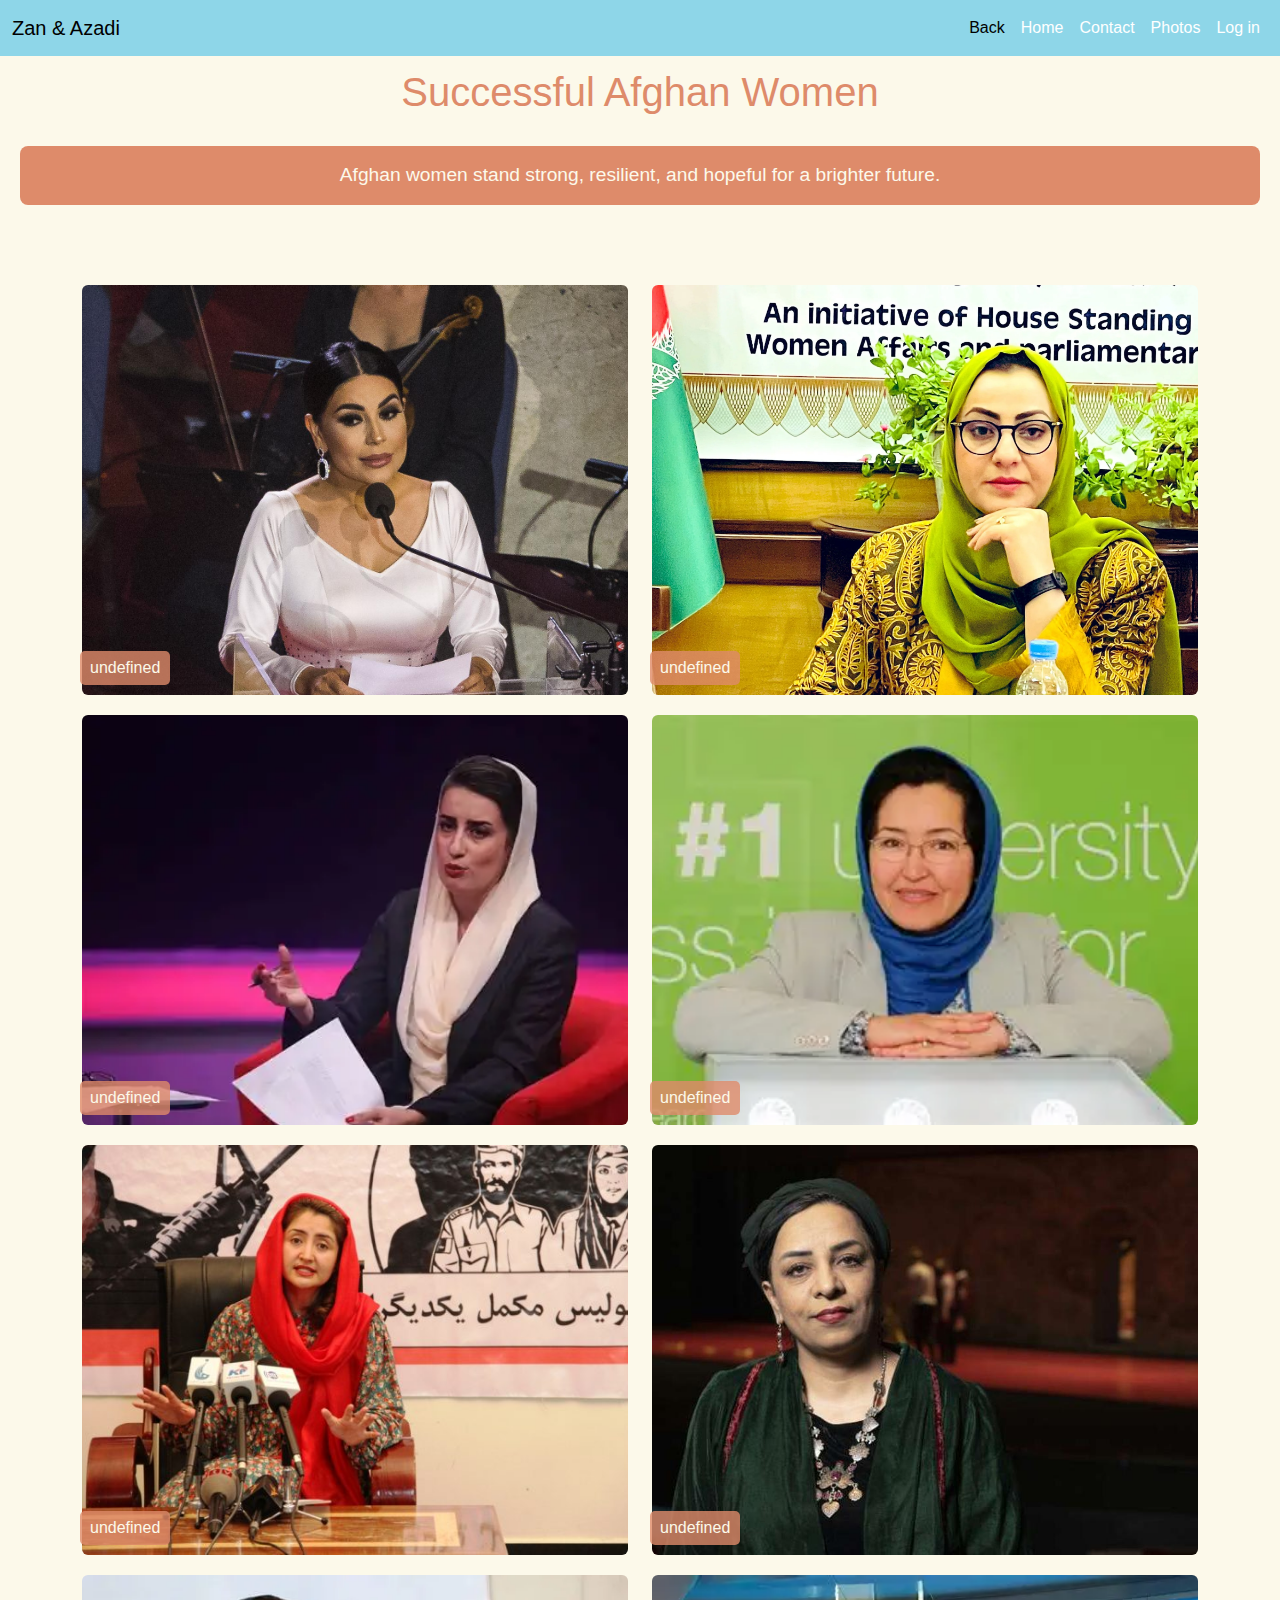
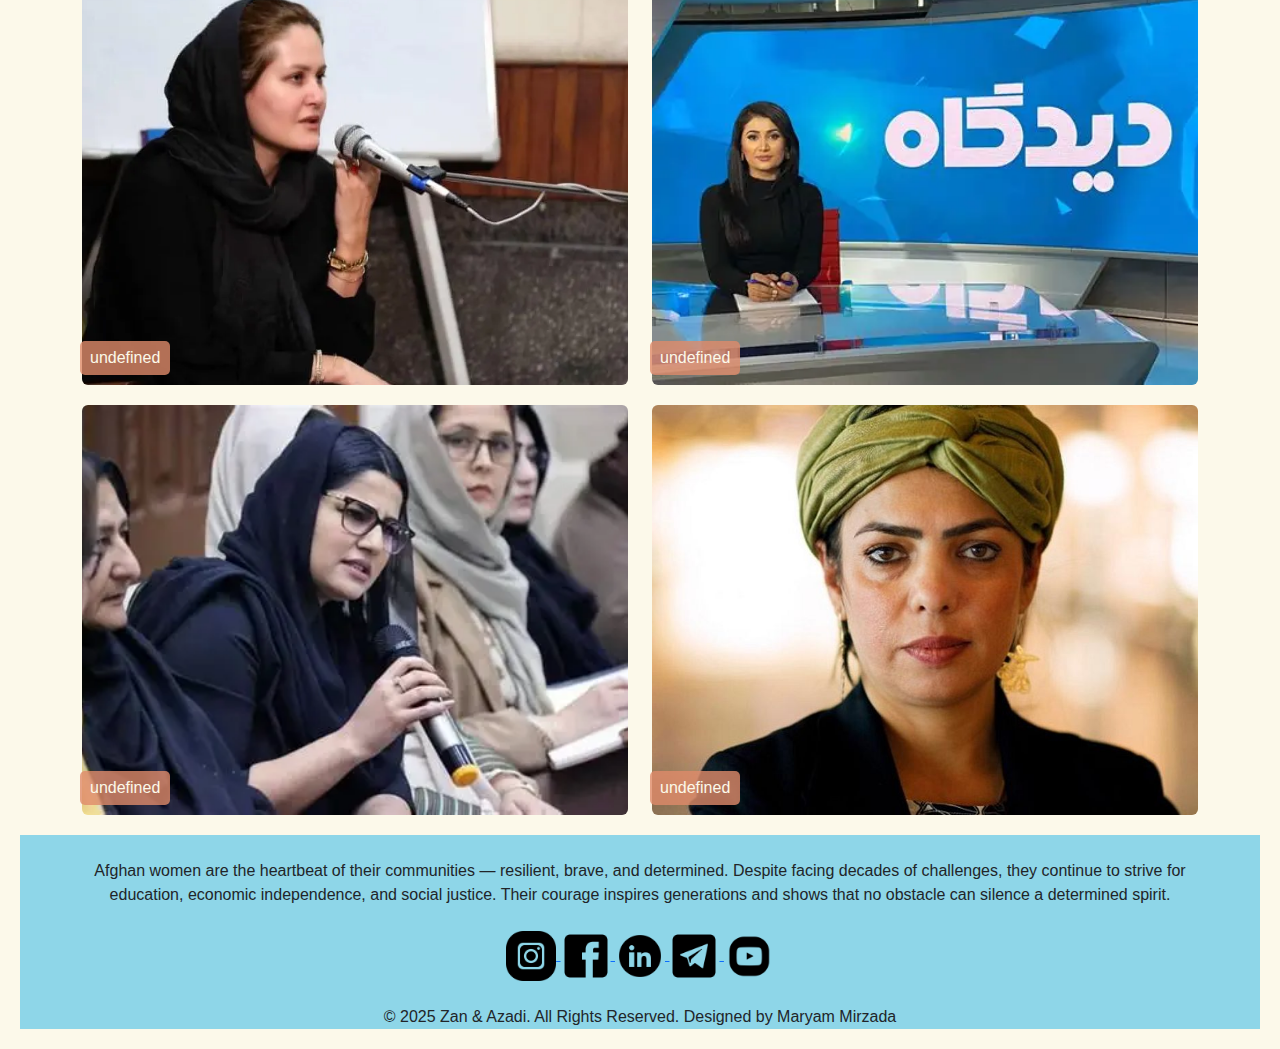
<file: photo.html>
<!DOCTYPE html>
<html lang="en">
  <head>
    <meta charset="UTF-8" />
    <meta name="viewport" content="width=device-width, initial-scale=1.0" />
    <title>Successful Afghan Women</title>
    <link
      href="https://cdn.jsdelivr.net/npm/bootstrap@5.3.2/dist/css/bootstrap.min.css"
      rel="stylesheet"
    />
    <link rel="stylesheet" href="css/photo.css" />
  </head>
  <body>
    <nav class="navbar navbar-expand-lg fixed-top">
      <div class="container-fluid">
        <a class="navbar-brand" href="#">Zan & Azadi</a>
        <button
          class="navbar-toggler"
          type="button"
          data-bs-toggle="collapse"
          data-bs-target="#navbarText"
          aria-controls="navbarText"
          aria-expanded="false"
          aria-label="Toggle navigation"
        >
          <span class="navbar-toggler-icon"></span>
        </button>

        <div class="collapse navbar-collapse" id="navbarText">
          <ul class="navbar-nav ms-auto mb-2 mb-lg-0">
            <li class="nav-item">
              <a
                class="nav-link active"
                aria-current="page"
                href="index.html#SuccessPart"
                >Back</a
              >
            </li>
            <li class="nav-item">
              <a class="nav-link" href="./index.html">Home</a>
            </li>
            <li class="nav-item">
              <a class="nav-link" href="contact.html">Contact</a>
            </li>
            <li class="nav-item">
              <a class="nav-link" href="photo.html">Photos</a>
            </li>
            <li class="nav-item">
              <a class="nav-link" href="login.html">Log in</a>
            </li>
          </ul>
        </div>
      </div>
    </nav>
    <br /><br />
    <h1>Successful Afghan Women</h1>
    <div class="inspirational-message">
      Afghan women stand strong, resilient, and hopeful for a brighter future.
    </div>

    <div class="container">
      <div class="row gallery" id="gallery"></div>
    </div>
    <footer class="pt-4" id="footer">
      <div class="container text-center">
        <p class="mb-4">
          Afghan women are the heartbeat of their communities — resilient,
          brave, and determined. Despite facing decades of challenges, they
          continue to strive for education, economic independence, and social
          justice. Their courage inspires generations and shows that no obstacle
          can silence a determined spirit.
        </p>

        <!-- شبکه‌های اجتماعی -->
        <div class="mb-4">
          <a href="https://www.instagram.com/" target="_blank">
            <img
              src="./woman/header/instagram-logo_4096262.png"
              alt="Instagram"
              width="50"
              height="50"
            />
          </a>
          <a href="https://www.facebook.com/" target="_blank">
            <img
              src="./woman/header/facebook_3488299.png"
              alt="Facebook"
              width="50"
              height="50"
            />
          </a>
          <a href="https://www.linkedin.com/" target="_blank">
            <img
              src="./woman/header/linkedin_2956131.png"
              alt="LinkedIn"
              width="50"
              height="50"
            />
          </a>
          <a href="https://telegram.org/" target="_blank">
            <img
              src="./woman/header/telegram_3488454.png"
              alt="Telegram"
              width="50"
              height="50"
            />
          </a>
          <a href="https://www.youtube.com/" target="_blank">
            <img
              src="./woman/header/youtube_2673833.png"
              alt="YouTube"
              width="50"
              height="50"
            />
          </a>
        </div>

        <!-- کپی‌رایت -->
        <div>
          <p class="mb-0">
            &copy; 2025 Zan & Azadi. All Rights Reserved. Designed by Maryam
            Mirzada
          </p>
        </div>
      </div>
    </footer>
    <script src="js/photo.js"></script>
    <script src="https://cdn.jsdelivr.net/npm/bootstrap@5.3.2/dist/js/bootstrap.bundle.min.js"></script>
  </body>
</html>
</file>
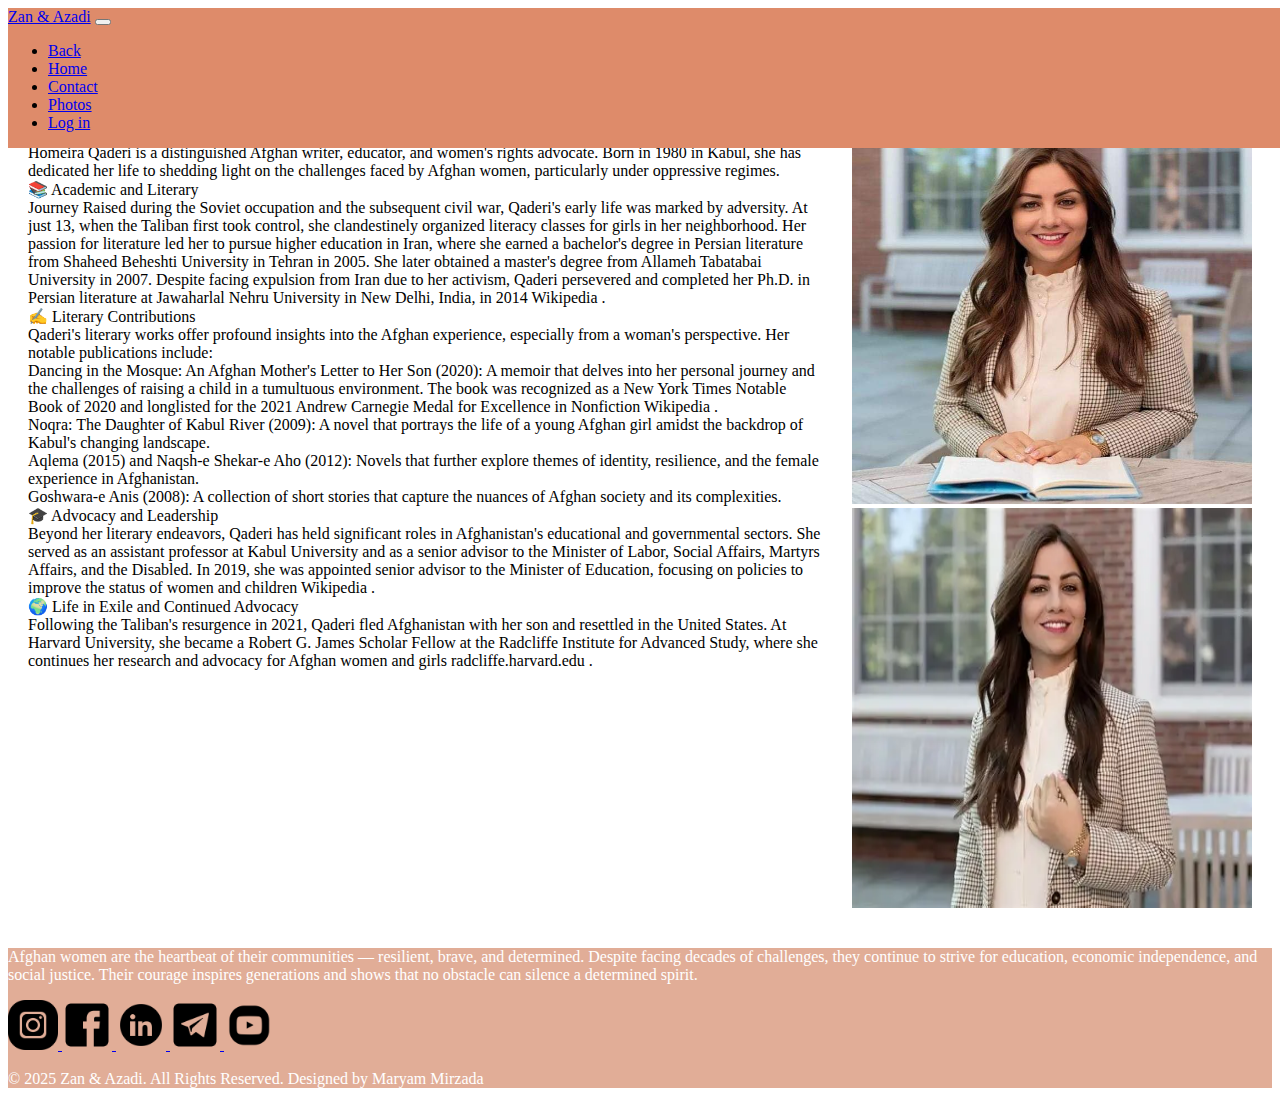
<file: Poem.html>
<!DOCTYPE html>
<html lang="en">
  <head>
    <meta charset="UTF-8" />
    <meta name="viewport" content="width=device-width, initial-scale=1.0" />
    <title>Homeira Qaderi</title>
    <link rel="stylesheet" href="./css/eduction.css" />
    <link rel="icon" href="./woman/شاعر/logo.jpg" />
    <link
      href="https://cdn.jsdelivr.net/npm/bootstrap@5.3.8/dist/css/bootstrap.min.css"
      rel="stylesheet"
      integrity="sha384-sRIl4kxILFvY47J16cr9ZwB07vP4J8+LH7qKQnuqkuIAvNWLzeN8tE5YBujZqJLB"
      crossorigin="anonymous"
    />
  </head>
  <script src="./js/index.js"></script>
  <body>
    <nav class="navbar navbar-expand-lg fixed-top">
      <div class="container-fluid">
        <a class="navbar-brand" href="#">Zan & Azadi</a>
        <button
          class="navbar-toggler"
          type="button"
          data-bs-toggle="collapse"
          data-bs-target="#navbarText"
          aria-controls="navbarText"
          aria-expanded="false"
          aria-label="Toggle navigation"
        >
          <span class="navbar-toggler-icon"></span>
        </button>

        <div class="collapse navbar-collapse" id="navbarText">
          <ul class="navbar-nav ms-auto mb-2 mb-lg-0">
            <li class="nav-item">
              <a
                class="nav-link active"
                aria-current="page"
                href="index.html#SuccessPart"
                >Back</a
              >
            </li>
            <li class="nav-item">
              <a class="nav-link" href="./index.html">Home</a>
            </li>
            <li class="nav-item">
              <a class="nav-link" href="contact.html">Contact</a>
            </li>
            <li class="nav-item">
              <a class="nav-link" href="photo.html">Photos</a>
            </li>
            <li class="nav-item">
              <a class="nav-link" href="login.html">Log in</a>
            </li>
          </ul>
        </div>
      </div>
    </nav>
    <br /><br />
    <div class="Headpoem">
      <div class="Poemtext">
        <h1>Homeira Qaderi</h1>
        <p>
          Homeira Qaderi is a distinguished Afghan writer, educator, and women's
          rights advocate. Born in 1980 in Kabul, she has dedicated her life to
          shedding light on the challenges faced by Afghan women, particularly
          under oppressive regimes. <br />📚 Academic and Literary<br />
          Journey Raised during the Soviet occupation and the subsequent civil
          war, Qaderi's early life was marked by adversity. At just 13, when the
          Taliban first took control, she clandestinely organized literacy
          classes for girls in her neighborhood. Her passion for literature led
          her to pursue higher education in Iran, where she earned a bachelor's
          degree in Persian literature from Shaheed Beheshti University in
          Tehran in 2005. She later obtained a master's degree from Allameh
          Tabatabai University in 2007. Despite facing expulsion from Iran due
          to her activism, Qaderi persevered and completed her Ph.D. in Persian
          literature at Jawaharlal Nehru University in New Delhi, India, in 2014
          Wikipedia .<br />
          ✍️ Literary Contributions <br />Qaderi's literary works offer profound
          insights into the Afghan experience, especially from a woman's
          perspective. Her notable publications include:<br />
          Dancing in the Mosque: An Afghan Mother's Letter to Her Son (2020): A
          memoir that delves into her personal journey and the challenges of
          raising a child in a tumultuous environment. The book was recognized
          as a New York Times Notable Book of 2020 and longlisted for the 2021
          Andrew Carnegie Medal for Excellence in Nonfiction Wikipedia .<br />
          Noqra: The Daughter of Kabul River (2009): A novel that portrays the
          life of a young Afghan girl amidst the backdrop of Kabul's changing
          landscape. <br />Aqlema (2015) and Naqsh-e Shekar-e Aho (2012): Novels
          that further explore themes of identity, resilience, and the female
          experience in Afghanistan.<br />
          Goshwara-e Anis (2008): A collection of short stories that capture the
          nuances of Afghan society and its complexities.<br />
          🎓 Advocacy and Leadership <br />Beyond her literary endeavors, Qaderi
          has held significant roles in Afghanistan's educational and
          governmental sectors. She served as an assistant professor at Kabul
          University and as a senior advisor to the Minister of Labor, Social
          Affairs, Martyrs Affairs, and the Disabled. In 2019, she was appointed
          senior advisor to the Minister of Education, focusing on policies to
          improve the status of women and children Wikipedia .<br />
          🌍 Life in Exile and Continued Advocacy<br />
          Following the Taliban's resurgence in 2021, Qaderi fled Afghanistan
          with her son and resettled in the United States. At Harvard
          University, she became a Robert G. James Scholar Fellow at the
          Radcliffe Institute for Advanced Study, where she continues her
          research and advocacy for Afghan women and girls radcliffe.harvard.edu
          .
        </p>
      </div>
      <div class="imgPoem">
        <img src="./woman/json img/قادری.jpeg" height="440px" width="400px" />
        <div>
          <img
            src="./woman/json img/qaderi.webp"
            height="400px"
            width="400px"
          />
        </div>
      </div>
    </div>
    <footer class="pt-4" id="footer">
      <div class="container text-center">
        <p class="mb-4">
          Afghan women are the heartbeat of their communities — resilient,
          brave, and determined. Despite facing decades of challenges, they
          continue to strive for education, economic independence, and social
          justice. Their courage inspires generations and shows that no obstacle
          can silence a determined spirit.
        </p>

        <!-- شبکه‌های اجتماعی -->
        <div class="mb-4">
          <a href="https://www.instagram.com/" target="_blank">
            <img
              src="./woman/header/instagram-logo_4096262.png"
              alt="Instagram"
              width="50"
              height="50"
            />
          </a>
          <a href="https://www.facebook.com/" target="_blank">
            <img
              src="./woman/header/facebook_3488299.png"
              alt="Facebook"
              width="50"
              height="50"
            />
          </a>
          <a href="https://www.linkedin.com/" target="_blank">
            <img
              src="./woman/header/linkedin_2956131.png"
              alt="LinkedIn"
              width="50"
              height="50"
            />
          </a>
          <a href="https://telegram.org/" target="_blank">
            <img
              src="./woman/header/telegram_3488454.png"
              alt="Telegram"
              width="50"
              height="50"
            />
          </a>
          <a href="https://www.youtube.com/" target="_blank">
            <img
              src="./woman/header/youtube_2673833.png"
              alt="YouTube"
              width="50"
              height="50"
            />
          </a>
        </div>

        <!-- کپی‌رایت -->
        <div>
          <p class="mb-0">
            &copy; 2025 Zan & Azadi. All Rights Reserved. Designed by Maryam
            Mirzada
          </p>
        </div>
      </div>
    </footer>
    <script src="./js/index.js"></script>
  </body>
</html>
</file>
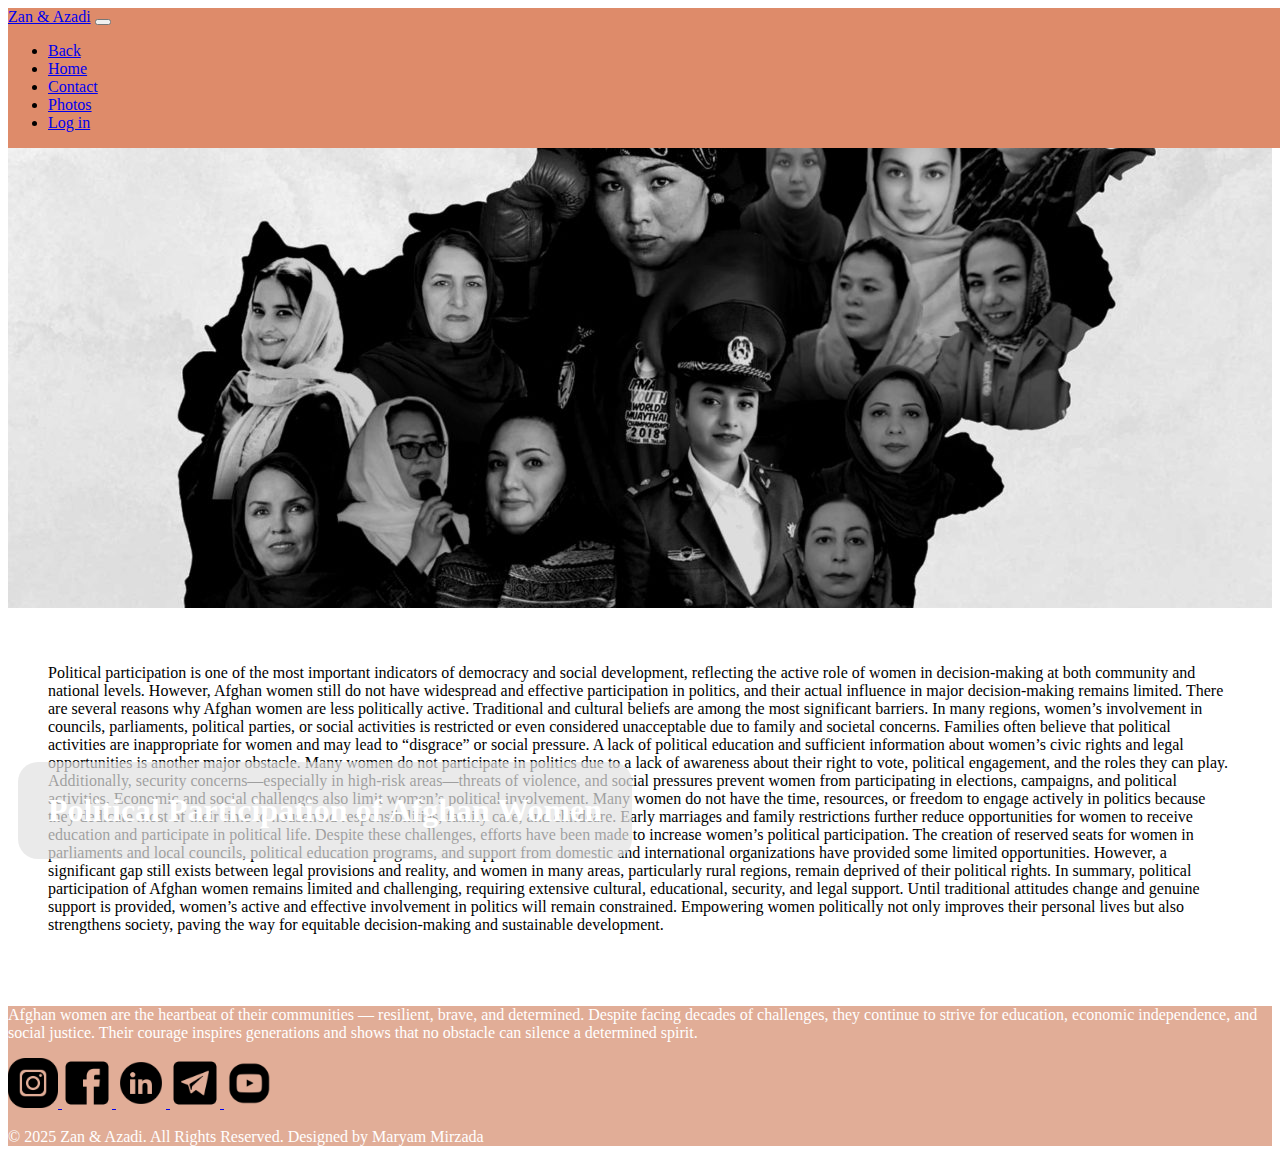
<file: Political.html>
<!DOCTYPE html>
<html lang="en">
  <head>
    <meta charset="UTF-8" />
    <meta name="viewport" content="width=device-width, initial-scale=1.0" />
    <title>Political Participation</title>
    <link rel="stylesheet" href="./css/eduction.css" />
    <link rel="icon" href="./woman/شاعر/logo.jpg" />
    <link
      href="https://cdn.jsdelivr.net/npm/bootstrap@5.3.8/dist/css/bootstrap.min.css"
      rel="stylesheet"
      integrity="sha384-sRIl4kxILFvY47J16cr9ZwB07vP4J8+LH7qKQnuqkuIAvNWLzeN8tE5YBujZqJLB"
      crossorigin="anonymous"
    />
  </head>
  <body>
    <nav class="navbar navbar-expand-lg fixed-top">
      <div class="container-fluid">
        <a class="navbar-brand" href="#">Zan & Azadi</a>
        <button
          class="navbar-toggler"
          type="button"
          data-bs-toggle="collapse"
          data-bs-target="#navbarText"
          aria-controls="navbarText"
          aria-expanded="false"
          aria-label="Toggle navigation"
        >
          <span class="navbar-toggler-icon"></span>
        </button>

        <div class="collapse navbar-collapse" id="navbarText">
          <ul class="navbar-nav ms-auto mb-2 mb-lg-0">
            <li class="nav-item">
              <a
                class="nav-link active"
                aria-current="page"
                href="index.html#issuePart"
                >Back</a
              >
            </li>
            <li class="nav-item">
              <a class="nav-link" href="./index.html">Home</a>
            </li>
            <li class="nav-item">
              <a class="nav-link" href="contact.html">Contact</a>
            </li>
            <li class="nav-item">
              <a class="nav-link" href="photo.html">Photos</a>
            </li>
            <li class="nav-item">
              <a class="nav-link" href="login.html">Log in</a>
            </li>
          </ul>
        </div>
      </div>
    </nav>
    <div class="politicHeader">
      <h1 class="politicHeader1">Political Participation of Afghan Women</h1>
    </div>
    <div class="PolitceMain">
      <p>
        Political participation is one of the most important indicators of
        democracy and social development, reflecting the active role of women in
        decision-making at both community and national levels. However, Afghan
        women still do not have widespread and effective participation in
        politics, and their actual influence in major decision-making remains
        limited. There are several reasons why Afghan women are less politically
        active. Traditional and cultural beliefs are among the most significant
        barriers. In many regions, women’s involvement in councils, parliaments,
        political parties, or social activities is restricted or even considered
        unacceptable due to family and societal concerns. Families often believe
        that political activities are inappropriate for women and may lead to
        “disgrace” or social pressure. A lack of political education and
        sufficient information about women’s civic rights and legal
        opportunities is another major obstacle. Many women do not participate
        in politics due to a lack of awareness about their right to vote,
        political engagement, and the roles they can play. Additionally,
        security concerns—especially in high-risk areas—threats of violence, and
        social pressures prevent women from participating in elections,
        campaigns, and political activities. Economic and social challenges also
        limit women’s political involvement. Many women do not have the time,
        resources, or freedom to engage actively in politics because they
        dedicate most of their time to household responsibilities, family care,
        and childcare. Early marriages and family restrictions further reduce
        opportunities for women to receive education and participate in
        political life. Despite these challenges, efforts have been made to
        increase women’s political participation. The creation of reserved seats
        for women in parliaments and local councils, political education
        programs, and support from domestic and international organizations have
        provided some limited opportunities. However, a significant gap still
        exists between legal provisions and reality, and women in many areas,
        particularly rural regions, remain deprived of their political rights.
        In summary, political participation of Afghan women remains limited and
        challenging, requiring extensive cultural, educational, security, and
        legal support. Until traditional attitudes change and genuine support is
        provided, women’s active and effective involvement in politics will
        remain constrained. Empowering women politically not only improves their
        personal lives but also strengthens society, paving the way for
        equitable decision-making and sustainable development.
      </p>
    </div>
    <footer class="pt-4" id="footer">
      <div class="container text-center">
        <p class="mb-4">
          Afghan women are the heartbeat of their communities — resilient,
          brave, and determined. Despite facing decades of challenges, they
          continue to strive for education, economic independence, and social
          justice. Their courage inspires generations and shows that no obstacle
          can silence a determined spirit.
        </p>

        <!-- شبکه‌های اجتماعی -->
        <div class="mb-4">
          <a href="https://www.instagram.com/" target="_blank">
            <img
              src="./woman/header/instagram-logo_4096262.png"
              alt="Instagram"
              width="50"
              height="50"
            />
          </a>
          <a href="https://www.facebook.com/" target="_blank">
            <img
              src="./woman/header/facebook_3488299.png"
              alt="Facebook"
              width="50"
              height="50"
            />
          </a>
          <a href="https://www.linkedin.com/" target="_blank">
            <img
              src="./woman/header/linkedin_2956131.png"
              alt="LinkedIn"
              width="50"
              height="50"
            />
          </a>
          <a href="https://telegram.org/" target="_blank">
            <img
              src="./woman/header/telegram_3488454.png"
              alt="Telegram"
              width="50"
              height="50"
            />
          </a>
          <a href="https://www.youtube.com/" target="_blank">
            <img
              src="./woman/header/youtube_2673833.png"
              alt="YouTube"
              width="50"
              height="50"
            />
          </a>
        </div>

        <!-- کپی‌رایت -->
        <div>
          <p class="mb-0">
            &copy; 2025 Zan & Azadi. All Rights Reserved. Designed by Maryam
            Mirzada
          </p>
        </div>
      </div>
    </footer>
  </body>
</html>
</file>
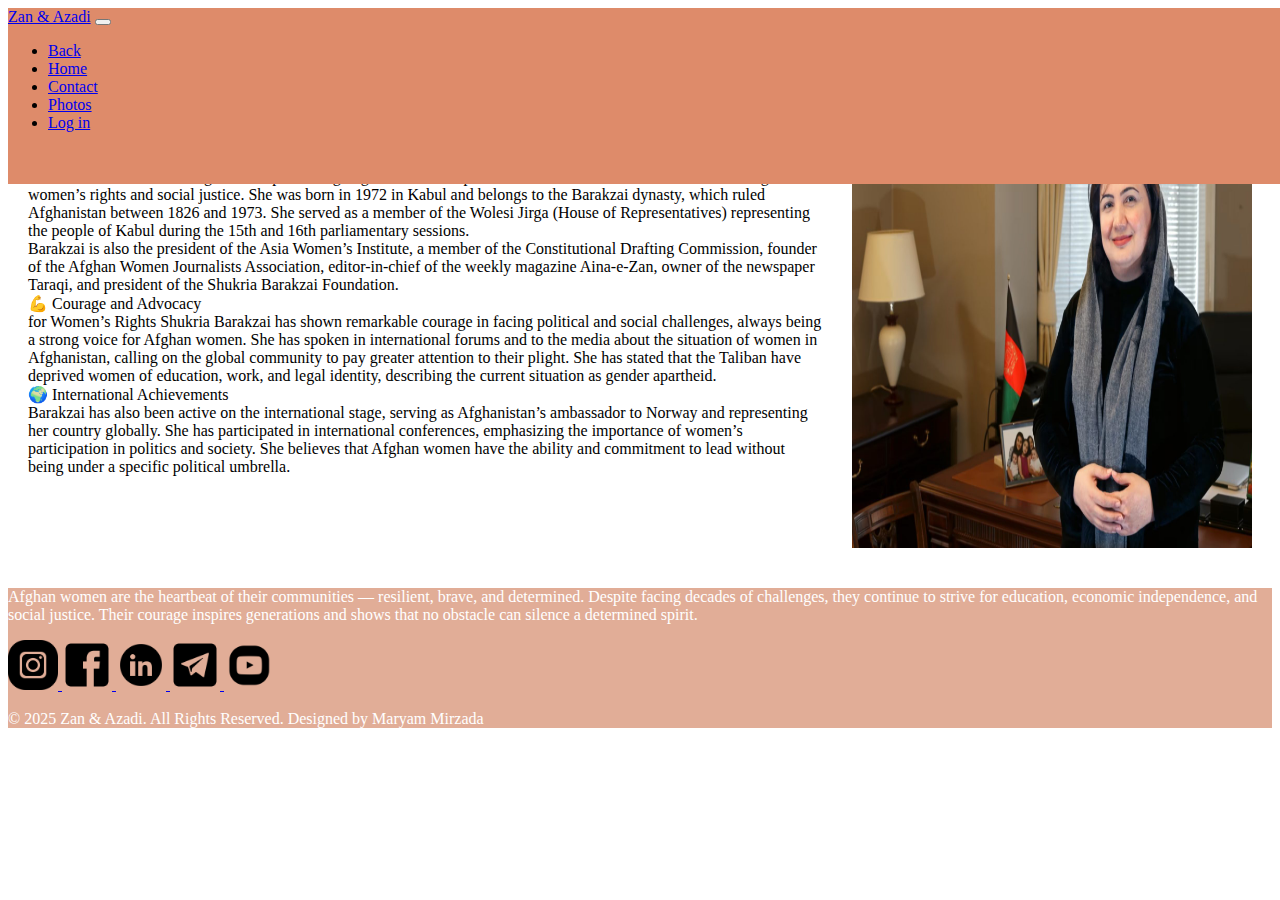
<file: poltic.html>
<!DOCTYPE html>
<html lang="en">
  <head>
    <meta charset="UTF-8" />
    <meta name="viewport" content="width=device-width, initial-scale=1.0" />
    <title>Shukria Barakzai</title>
    <link rel="stylesheet" href="./css/eduction.css" />
    <link rel="icon" href="./woman/شاعر/logo.jpg" />
    <link
      href="https://cdn.jsdelivr.net/npm/bootstrap@5.3.8/dist/css/bootstrap.min.css"
      rel="stylesheet"
      integrity="sha384-sRIl4kxILFvY47J16cr9ZwB07vP4J8+LH7qKQnuqkuIAvNWLzeN8tE5YBujZqJLB"
      crossorigin="anonymous"
    />
  </head>

  <body>
    <nav class="navbar navbar-expand-lg fixed-top">
      <div class="container-fluid">
        <a class="navbar-brand" href="#">Zan & Azadi</a>
        <button
          class="navbar-toggler"
          type="button"
          data-bs-toggle="collapse"
          data-bs-target="#navbarText"
          aria-controls="navbarText"
          aria-expanded="false"
          aria-label="Toggle navigation"
        >
          <span class="navbar-toggler-icon"></span>
        </button>

        <div class="collapse navbar-collapse" id="navbarText">
          <ul class="navbar-nav ms-auto mb-2 mb-lg-0">
            <li class="nav-item">
              <a
                class="nav-link active"
                aria-current="page"
                href="index.html#SuccessPart"
                >Back</a
              >
            </li>
            <li class="nav-item">
              <a class="nav-link" href="./index.html">Home</a>
            </li>
            <li class="nav-item">
              <a class="nav-link" href="contact.html">Contact</a>
            </li>
            <li class="nav-item">
              <a class="nav-link" href="photo.html">Photos</a>
            </li>
            <li class="nav-item">
              <a class="nav-link" href="login.html">Log in</a>
            </li>
          </ul>
        </div>
      </div>
      <br /><br />
    </nav>

    <div class="HeadofPoltic">
      <div class="HeadofPoltic1">
        <h1>Shukria Barakzai</h1>
        <p>
          Shukria Barakzai is a courageous and pioneering Afghan woman in
          politics who has dedicated her life to advancing women’s rights and
          social justice. She was born in 1972 in Kabul and belongs to the
          Barakzai dynasty, which ruled Afghanistan between 1826 and 1973. She
          served as a member of the Wolesi Jirga (House of Representatives)
          representing the people of Kabul during the 15th and 16th
          parliamentary sessions.<br />
          Barakzai is also the president of the Asia Women’s Institute, a member
          of the Constitutional Drafting Commission, founder of the Afghan Women
          Journalists Association, editor-in-chief of the weekly magazine
          Aina-e-Zan, owner of the newspaper Taraqi, and president of the
          Shukria Barakzai Foundation. <br />
          💪 Courage and Advocacy<br />
          for Women’s Rights Shukria Barakzai has shown remarkable courage in
          facing political and social challenges, always being a strong voice
          for Afghan women. She has spoken in international forums and to the
          media about the situation of women in Afghanistan, calling on the
          global community to pay greater attention to their plight. She has
          stated that the Taliban have deprived women of education, work, and
          legal identity, describing the current situation as gender
          apartheid.<br />
          🌍 International Achievements<br />
          Barakzai has also been active on the international stage, serving as
          Afghanistan’s ambassador to Norway and representing her country
          globally. She has participated in international conferences,
          emphasizing the importance of women’s participation in politics and
          society. She believes that Afghan women have the ability and
          commitment to lead without being under a specific political umbrella.
        </p>
      </div>
      <div class="imgofpoltic">
        <img
          src="./woman/سیاست/شکریه بارکزی.jpg"
          height="440px"
          width="400px"
        />
      </div>
    </div>
    <footer class="pt-4" id="footer">
      <div class="container text-center">
        <p class="mb-4">
          Afghan women are the heartbeat of their communities — resilient,
          brave, and determined. Despite facing decades of challenges, they
          continue to strive for education, economic independence, and social
          justice. Their courage inspires generations and shows that no obstacle
          can silence a determined spirit.
        </p>

        <!-- شبکه‌های اجتماعی -->
        <div class="mb-4">
          <a href="https://www.instagram.com/" target="_blank">
            <img
              src="./woman/header/instagram-logo_4096262.png"
              alt="Instagram"
              width="50"
              height="50"
            />
          </a>
          <a href="https://www.facebook.com/" target="_blank">
            <img
              src="./woman/header/facebook_3488299.png"
              alt="Facebook"
              width="50"
              height="50"
            />
          </a>
          <a href="https://www.linkedin.com/" target="_blank">
            <img
              src="./woman/header/linkedin_2956131.png"
              alt="LinkedIn"
              width="50"
              height="50"
            />
          </a>
          <a href="https://telegram.org/" target="_blank">
            <img
              src="./woman/header/telegram_3488454.png"
              alt="Telegram"
              width="50"
              height="50"
            />
          </a>
          <a href="https://www.youtube.com/" target="_blank">
            <img
              src="./woman/header/youtube_2673833.png"
              alt="YouTube"
              width="50"
              height="50"
            />
          </a>
        </div>

        <!-- کپی‌رایت -->
        <div>
          <p class="mb-0">
            &copy; 2025 Zan & Azadi. All Rights Reserved. Designed by Maryam
            Mirzada
          </p>
        </div>
      </div>
    </footer>
    <script src="./js/index.js"></script>
  </body>
</html>
</file>
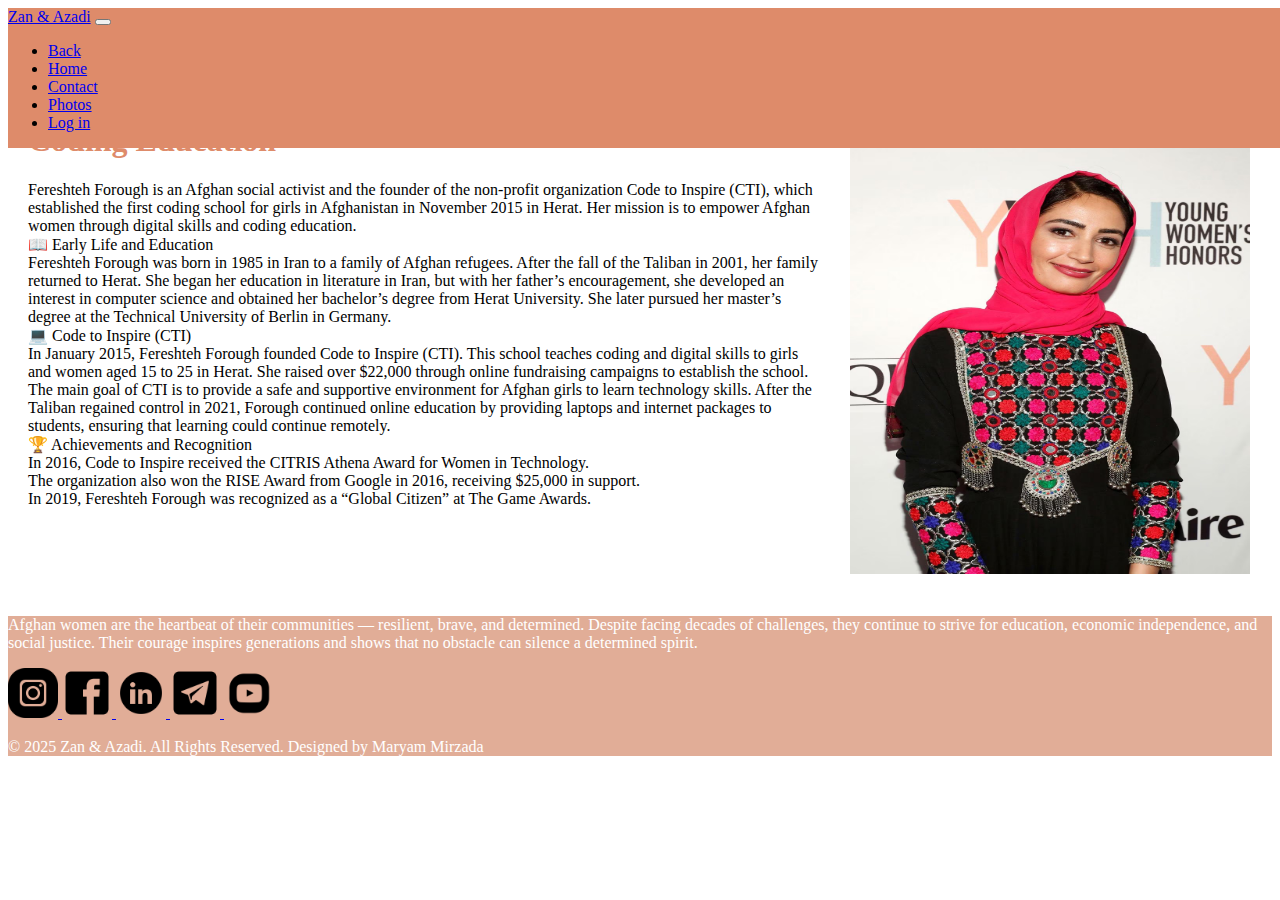
<file: technology.html>
<!DOCTYPE html>
<html lang="en">
  <head>
    <meta charset="UTF-8" />
    <meta name="viewport" content="width=device-width, initial-scale=1.0" />
    <title>Fereshteh Forough</title>
    <link rel="stylesheet" href="./css/eduction.css" />
    <link rel="icon" href="./woman/شاعر/logo.jpg" />
    <link
      href="https://cdn.jsdelivr.net/npm/bootstrap@5.3.8/dist/css/bootstrap.min.css"
      rel="stylesheet"
      integrity="sha384-sRIl4kxILFvY47J16cr9ZwB07vP4J8+LH7qKQnuqkuIAvNWLzeN8tE5YBujZqJLB"
      crossorigin="anonymous"
    />
  </head>

  <body>
    <nav class="navbar navbar-expand-lg fixed-top">
      <div class="container-fluid">
        <a class="navbar-brand" href="#">Zan & Azadi</a>
        <button
          class="navbar-toggler"
          type="button"
          data-bs-toggle="collapse"
          data-bs-target="#navbarText"
          aria-controls="navbarText"
          aria-expanded="false"
          aria-label="Toggle navigation"
        >
          <span class="navbar-toggler-icon"></span>
        </button>

        <div class="collapse navbar-collapse" id="navbarText">
          <ul class="navbar-nav ms-auto mb-2 mb-lg-0">
            <li class="nav-item">
              <a
                class="nav-link active"
                aria-current="page"
                href="index.html#SuccessPart"
                >Back</a
              >
            </li>
            <li class="nav-item">
              <a class="nav-link" href="./index.html">Home</a>
            </li>
            <li class="nav-item">
              <a class="nav-link" href="contact.html">Contact</a>
            </li>
            <li class="nav-item">
              <a class="nav-link" href="photo.html">Photos</a>
            </li>
            <li class="nav-item">
              <a class="nav-link" href="login.html">Log in</a>
            </li>
          </ul>
        </div>
      </div>
    </nav>
    <br /><br />
    <div class="HeadTech">
      <div>
        <h1>
          Fereshteh Forough: Pioneer in Afghan Technology and Coding Education
        </h1>
        <p>
          Fereshteh Forough is an Afghan social activist and the founder of the
          non-profit organization Code to Inspire (CTI), which established the
          first coding school for girls in Afghanistan in November 2015 in
          Herat. Her mission is to empower Afghan women through digital skills
          and coding education. <br />📖 Early Life and Education
          <br />Fereshteh Forough was born in 1985 in Iran to a family of Afghan
          refugees. After the fall of the Taliban in 2001, her family returned
          to Herat. She began her education in literature in Iran, but with her
          father’s encouragement, she developed an interest in computer science
          and obtained her bachelor’s degree from Herat University. She later
          pursued her master’s degree at the Technical University of Berlin in
          Germany. <br />💻 Code to Inspire (CTI) <br />In January 2015,
          Fereshteh Forough founded Code to Inspire (CTI). This school teaches
          coding and digital skills to girls and women aged 15 to 25 in Herat.
          She raised over $22,000 through online fundraising campaigns to
          establish the school. The main goal of CTI is to provide a safe and
          supportive environment for Afghan girls to learn technology skills.
          After the Taliban regained control in 2021, Forough continued online
          education by providing laptops and internet packages to students,
          ensuring that learning could continue remotely. <br />🏆 Achievements
          and Recognition<br />
          In 2016, Code to Inspire received the CITRIS Athena Award for Women in
          Technology. <br />The organization also won the RISE Award from Google
          in 2016, receiving $25,000 in support.<br />
          In 2019, Fereshteh Forough was recognized as a “Global Citizen” at The
          Game Awards.
        </p>
      </div>
      <div class="imgTech">
        <img
          src="./woman/تکنالوژِِی/khanom frogh.avif"
          height="440px"
          width="400px"
        />
      </div>
    </div>
    <footer class="pt-4" id="footer">
      <div class="container text-center">
        <p class="mb-4">
          Afghan women are the heartbeat of their communities — resilient,
          brave, and determined. Despite facing decades of challenges, they
          continue to strive for education, economic independence, and social
          justice. Their courage inspires generations and shows that no obstacle
          can silence a determined spirit.
        </p>

        <!-- شبکه‌های اجتماعی -->
        <div class="mb-4">
          <a href="https://www.instagram.com/" target="_blank">
            <img
              src="./woman/header/instagram-logo_4096262.png"
              alt="Instagram"
              width="50"
              height="50"
            />
          </a>
          <a href="https://www.facebook.com/" target="_blank">
            <img
              src="./woman/header/facebook_3488299.png"
              alt="Facebook"
              width="50"
              height="50"
            />
          </a>
          <a href="https://www.linkedin.com/" target="_blank">
            <img
              src="./woman/header/linkedin_2956131.png"
              alt="LinkedIn"
              width="50"
              height="50"
            />
          </a>
          <a href="https://telegram.org/" target="_blank">
            <img
              src="./woman/header/telegram_3488454.png"
              alt="Telegram"
              width="50"
              height="50"
            />
          </a>
          <a href="https://www.youtube.com/" target="_blank">
            <img
              src="./woman/header/youtube_2673833.png"
              alt="YouTube"
              width="50"
              height="50"
            />
          </a>
        </div>

        <!-- کپی‌رایت -->
        <div>
          <p class="mb-0">
            &copy; 2025 Zan & Azadi. All Rights Reserved. Designed by Maryam
            Mirzada
          </p>
        </div>
      </div>
    </footer>
    <script src="./js/index.js"></script>
  </body>
</html>
</file>
<file: css/style.css>
* {
  overflow-x: none;
  padding: 0;
  margin: 0;
}
html {
  scroll-behavior: initial;
}
.nav-item:hover {
  color: #de8b6a;
}

.headdiv {
  background-image: url("../woman/header/woman.jpg");
  width: 100%;
  height: 600px;
  background-size: cover;
  background-repeat: no-repeat;
  margin: 0;
  padding: 0;
}
.navbar {
  width: 100%;
  z-index: 1000;
  transition: background-color 0.5s ease-in, transform 0.5s ease-out,
    opacity 0.5s ease;
}

.nav-item {
  font-weight: bold;
}

.collapse {
  float: right;
}
#headerspan {
  color: #e8e1d0;
  font-size: 50px;
  font-family: "Franklin Gothic Medium", "Arial Narrow", Arial, sans-serif;
}
u {
  color: white;
}
#headerspan1 {
  color: black;
  font-size: 40px;
}

#headerspan2 {
  color: #e8e1d0;
  font-size: 50px;
  font-family: "Franklin Gothic Medium", "Arial Narrow", Arial, sans-serif;
}
.header {
  position: absolute;
  margin-top: 10rem;
  color: black;
  right: 70px;
  text-align: center;
  background-color: #e8e1d0;
  border-radius: 20px;
  padding: 20px;
  opacity: 0.8;
}
#headbtn:hover {
  cursor: pointer;
  background-color: #de8b6a;
  opacity: 0.3;
}

#headbtn {
  width: 100px;
  height: 50px;
  background-color: rgb(174, 220, 221);
  border: none;
  border-radius: 5px;
  transition: 0.7s ease-in-out;
}

.main {
  padding: 20px;
  text-align: left;
  margin: 20px;
}
.main h1 {
  color: #de8b6a;
  font-weight: bold;
}

.container-fluid h1 {
  color: white;
  padding: 5px;
}
.row {
  gap: 20px;
  align-items: center;
  padding: 10px;
}
.col {
  background-color: white;
  border-radius: 10px;
  margin: 30px;
  box-shadow: 2px 2px 12px rgb(173, 164, 164);
  transition: transform 0.3s ease, box-shadow 0.3s ease;
}
.col:hover {
  transform: translateY(-5px) scale(1.01);
  box-shadow: 0 12px 20px rgba(0, 0, 0, 0.2);
}

.col h3 {
  color: #de8b6a;
}
.col button {
  background-color: rgb(174, 220, 221);
  border: none;
  position: relative;
  bottom: 10px;
  width: 100px;
  border-radius: 20px;
}
.container-fluid h1 {
  color: black;
}
.AfghanSuccessPart {
  background-color: #fcf9ea;
  text-align: left;
  display: flex;
  gap: 0px;
  padding: 20px;
  margin-top: 0px;
}

.AfghanSuccessPart p {
  background-color: white;
  padding: 17px;
}
.SuccessPart {
  background-color: #fcf9ea;
}
.SuccessPart h1 {
  color: #de8b6a;
  padding: 10px 0px 0px 20px;
}
.SuccessCard {
  display: flex;
  padding: 0px 20px;
  gap: 20px;
  background-color: #fcf9ea;
  margin-top: 0px;
}
.SuccessCard {
  margin-top: 10px;
  text-align: center;
}
.button {
  background-color: #e8e1d0;
  border: none;
  padding: 5px;
  border-radius: 10px;
  transition: 0.7s ease-in-out;
  position: relative;
}
#btn2 {
  position: relative;
  top: 44px;
}
#btn3 {
  top: 20px;
}
.button:hover {
  background-color: #de8b6a;
  color: white;
  opacity: 0.3;
}
.card {
  transition: transform 0.3s ease, box-shadow 0.3s ease;
  cursor: pointer;
  border-radius: 10px;
  overflow: hidden;
  background-color: #fcf9ea;
}
.card:hover {
  transform: translateY(-5px) scale(1.01);
  box-shadow: 0 12px 20px rgba(0, 0, 0, 0.2);
}
.NumSection {
  padding: 20px;
  text-align: center;
  margin-top: 30px;

  overflow-x: hidden;
  margin-bottom: 20px;
}
.NumSectionpart1 {
  display: flex;
  text-align: center;
  gap: 30px;
  padding: 10px 2px 0px 10px;
}
.NumSection h2 {
  color: #de8b6a;
}
#footer {
  background-color: #de8b6a;
  color: white;
}
.footerLink {
  color: white;
}
.footer1 {
  text-align: center;
}
.footerLink p {
  text-align: center;
}
.footerLink a {
  position: relative;
  top: 100px;
}
.submit {
  background-color: black;
  color: white;
  padding: 5px;
  border: none;
  border-radius: 10px;
  width: 100px;
}
.submit:hover {
  background-color: white;
}
.footerLink p {
  padding: 5px 0px 0px 20px;
}
#para {
  text-align: center;
  margin: 20px;
}
@media (max-width: 480px) {
  #qaderiCard {
    height: 390px;
  }
  #btn2 {
    position: relative;
    top: 15px;
  }
  #froghCard {
    height: 390px;
  }
  #btn3 {
    position: relative;
    top: 6px;
  }
  .NumSectionpart1 {
    display: inline;
  }

  .footer {
    display: inline-block;
  }
}
@media (max-width: 768px) {
  .AfghanSuccessPart {
    display: inline;
  }
  .row {
    margin: 10px;

    justify-content: center;
    align-items: stretch;
  }
  .col {
    margin: 10px;
  }

  .SuccessCard {
    display: flex;
    flex-wrap: wrap;
    justify-content: center;
    align-items: stretch;
    padding: 10px;
  }
  .Linkimg {
    width: 25px;
    height: 25px;
    position: relative;
    bottom: 70px;
    left: 30px;
  }
  .SuccedImg {
    width: 100%;
  }
  .header {
    position: absolute;
    left: 10px;
    top: 10px;
  }
}
@media (max-width: 1024px) {
  .AfghanSuccessPart {
    display: inline;
  }
  .issuePart {
    left: 100px;
  }
  .SuccedImg {
    width: 100%;
  }
  .row {
    margin: 10px;
    justify-content: center;
    align-items: stretch;
  }
  .SuccessCard {
    display: flex;
    flex-wrap: wrap;
    justify-content: center;
    align-items: stretch;
    gap: 70px;
    margin: 10px 0px;
  }
  .footerLink p {
    font-size: 15px;
  }
  .Linkimg {
    position: relative;
    bottom: 100px;
  }
}
@media (max-width: 1280px) {
  .row {
    justify-content: center;
    display: inline;
    flex-wrap: wrap;
  }
}
</file>
<file: css/eduction.css>
body {
  overflow-x: hidden;
}
.educationHeader {
  background-color: black;
  color: white;
  display: flex;
}

.educationMain {
  position: absolute;
  bottom: 10rem;
  border-radius: 20px;
  margin: 10px;
  padding: 10px;
  background-color: rgba(225, 225, 225, 0.7);
}
.educationHeader img {
  height: 500px;
}
.HeadofPoltic1 {
  margin-top: 60px;
}
.imgofpoltic {
  margin-top: 80px;
}
.Main {
  box-shadow: 0px 2px 5px #e8e6e6;
}
.Main p {
  padding: 20px;
}
.familyPart {
  display: flex;
  padding: 20px;
  gap: 20px;
  background-color: black;
  color: white;
}
.familyPart h2 {
  color: #de8b6a;
}
.div {
  display: flex;
}
.divDrop {
  width: 200px;
  height: 185px;
}
.Mainpart1 {
  background-color: black;
  color: white;
  padding: 20px;
  display: flex;
  gap: 40px;
}
.HeadEco {
  display: flex;
  padding: 20px;
  gap: 30px;
}
.Headpoem {
  display: flex;
  padding: 20px;
  gap: 30px;
}
.Headpoem h1 {
  color: #de8b6a;
}

.HeadTech {
  display: flex;
  padding: 20px;
  gap: 30px;
}
.HeadTech h1 {
  color: #de8b6a;
}

.HeadofPoltic {
  display: flex;
  padding: 20px;
  gap: 30px;
}
.HeadofPoltic h1 {
  color: #de8b6a;
}
.HeadEco {
  margin-top: 4%;
}
.HeadEco h1 {
  color: #de8b6a;
}
.imgEco {
  padding: 70px 2px 2px 0px;
}
.imgTech {
  padding: 70px 2px 2px 0px;
}
.navbar {
  width: 100%;
  z-index: 1000;
  background-color: #de8b6a;
}
.politicHeader {
  background-image: url("../woman/header/afghan.jpg");
  width: 100%;
  height: 600px;
}
.politicHeader h1 {
  background-color: rgba(225, 225, 225, 0.7);
  padding: 30px;
  position: absolute;
  bottom: 20px;
  color: white;
  border-radius: 20px;
  margin-left: 10px;
  animation: ColorChange 5s infinite alternate;
}
@keyframes ColorChange {
  0% {
    color: black;
  }
  50% {
    color: gray;
  }
  100% {
    color: white;
  }
}
.PolitceMain {
  padding: 40px;
}
#contact {
  padding: 40px;
  background-color: #de8b6a;
  color: white;
}
#btn {
  background-color: black;
  border: none;
}
.navbar {
  position: fixed;
  background-color: #de8b6a;
}
#footer {
  background-color: #e1ad97;
  color: white;
}

@media (max-width: 480px) {
  .educationImg {
    width: 273px;
  }
  .educationMain {
    position: absolute;
    bottom: 150px;
    text-align: center;
  }
  .Main {
    width: 800px;
    text-align: center;
  }
  .familyPart {
    height: 750px;
    width: 820px;
  }
  .familyPart div {
    display: inline;
  }
  .infoDivEducation {
    width: 400px;
  }
  .img {
    height: 520px;
    width: 250px;
  }
  .img1 {
    position: relative;
    left: 110px;
  }
  .img2 {
    position: relative;
    left: 310px;
    bottom: 184px;
  }
  .img3 {
    position: relative;
    bottom: 370px;
    right: 80px;
  }
  .img4 {
    position: relative;
    bottom: 555px;
    right: 280px;
  }
  .Mainpart1 {
    display: flex;
    width: 820px;
  }
}
@media (max-width: 320px) {
  .HeadEco {
    overflow-x: hidden;
  }
}
@media (max-width: 768px) {
  .educationMain {
    position: absolute;
    bottom: 500px;
  }
  .Main {
    width: 80rem;
    text-align: center;
  }
  .familyPart {
    width: 80rem;
  }
  .Mainpart1 {
    width: 80rem;
  }
  .textarea {
    border: none;
    border-radius: 5px;
  }
}
@media (max-width: 1024px) {
  .educationMain {
    position: absolute;
    bottom: 700px;
  }
  .Main {
    width: 80rem;
    text-align: center;
  }
  .familyPart {
    width: 80rem;
  }
  .Mainpart1 {
    width: 80rem;
  }
}
@media (max-width: 480px) {
  .HeadEco {
    display: inline-block;
  }
}
@media (max-width: 768px) {
  .HeadEco {
    display: inline;
  }
  .imgEco {
    width: 900px;
  }
}
@media (max-width: 1024px) {
  .HeadEco {
    display: inline;
    padding: 20px;
  }
  .imgEco {
    width: 900px;
  }
  .paraEco {
    padding: 20px;
  }
}
@media (max-width: 480px) {
  .politicHeader1 {
    position: absolute;
    bottom: 200px;
  }
}
@media (max-width: 480px) {
  .HeadofPoltic {
    display: inline;
  }
  .HeadofPoltic1 {
    padding: 10px;
  }
}
@media (max-width: 768px) {
  .HeadofPoltic {
    display: inline;
  }
  .HeadofPoltic1 {
    padding: 10px;
  }
}
@media (max-width: 1024px) {
  .HeadofPoltic {
    display: inline;
  }
  .HeadofPoltic1 {
    padding: 10px;
  }
  .imgofpoltic {
    margin: 80px 0px;
    width: 100px;
  }
}
@media (max-width: 480px) {
  .HeadTech {
    display: flex;
    width: 100%;
    flex-wrap: wrap;
  }
}
@media (max-width: 768px) {
  .HeadTech {
    display: flex;
    width: 100%;
    flex-wrap: wrap;
  }
}
@media (max-width: 1024px) {
  .HeadTech {
    display: flex;
    width: 100%;
    flex-wrap: wrap;
  }
}
@media (max-width: 480px) {
  .Headpoem {
    display: inline-block;
    width: 600px;
  }
  .navbar {
    width: 100%;
  }
  .Poemtext {
    padding: 10px;
  }
  .imgPoem {
    display: block;
  }
}
@media (max-width: 768px) {
  .Headpoem {
    width: 400px;
    display: inline;
  }
  .imgPoem {
    display: flex;
  }
  .Poemtext {
    margin: 20px;
  }
}
@media (max-width: 1024px) {
  .Headpoem {
    width: 400px;
    display: inline;
  }
  .imgPoem {
    display: flex;
  }
  .Poemtext {
    margin: 20px;
  }
}
</file>
<file: css/photo.css>
body {
  background-color: #fcf9ea;
  font-family: Arial, sans-serif;
  text-align: center;
  padding: 20px;
}
.navbar {
  background-color: rgb(142, 214, 232);
  position: fixed;

  z-index: 1000;
}
.nav-link {
  color: white;
}
h1 {
  color: #de8b6a;
  margin-bottom: 30px;
}
.gallery img {
  width: 100%;
  height: 410px;
  object-fit: cover;
  border-radius: 10px;
  transition: transform 0.3s;
}
.gallery img:hover {
  transform: scale(1.05);
}
.caption {
  position: absolute;
  bottom: 10px;
  left: 10px;
  background: rgba(222, 139, 106, 0.8);
  color: #fcf9ea;
  padding: 5px 10px;
  border-radius: 5px;
  font-size: 1rem;
}
.gallery-item {
  position: relative;
  margin-bottom: 20px;
}
.inspirational-message {
  background-color: #de8b6a;
  color: #fcf9ea;
  padding: 15px 20px;
  border-radius: 8px;
  font-size: 1.2rem;
  margin-bottom: 80px;
}
#footer {
  background-color: rgb(142, 214, 232);
}
</file>
